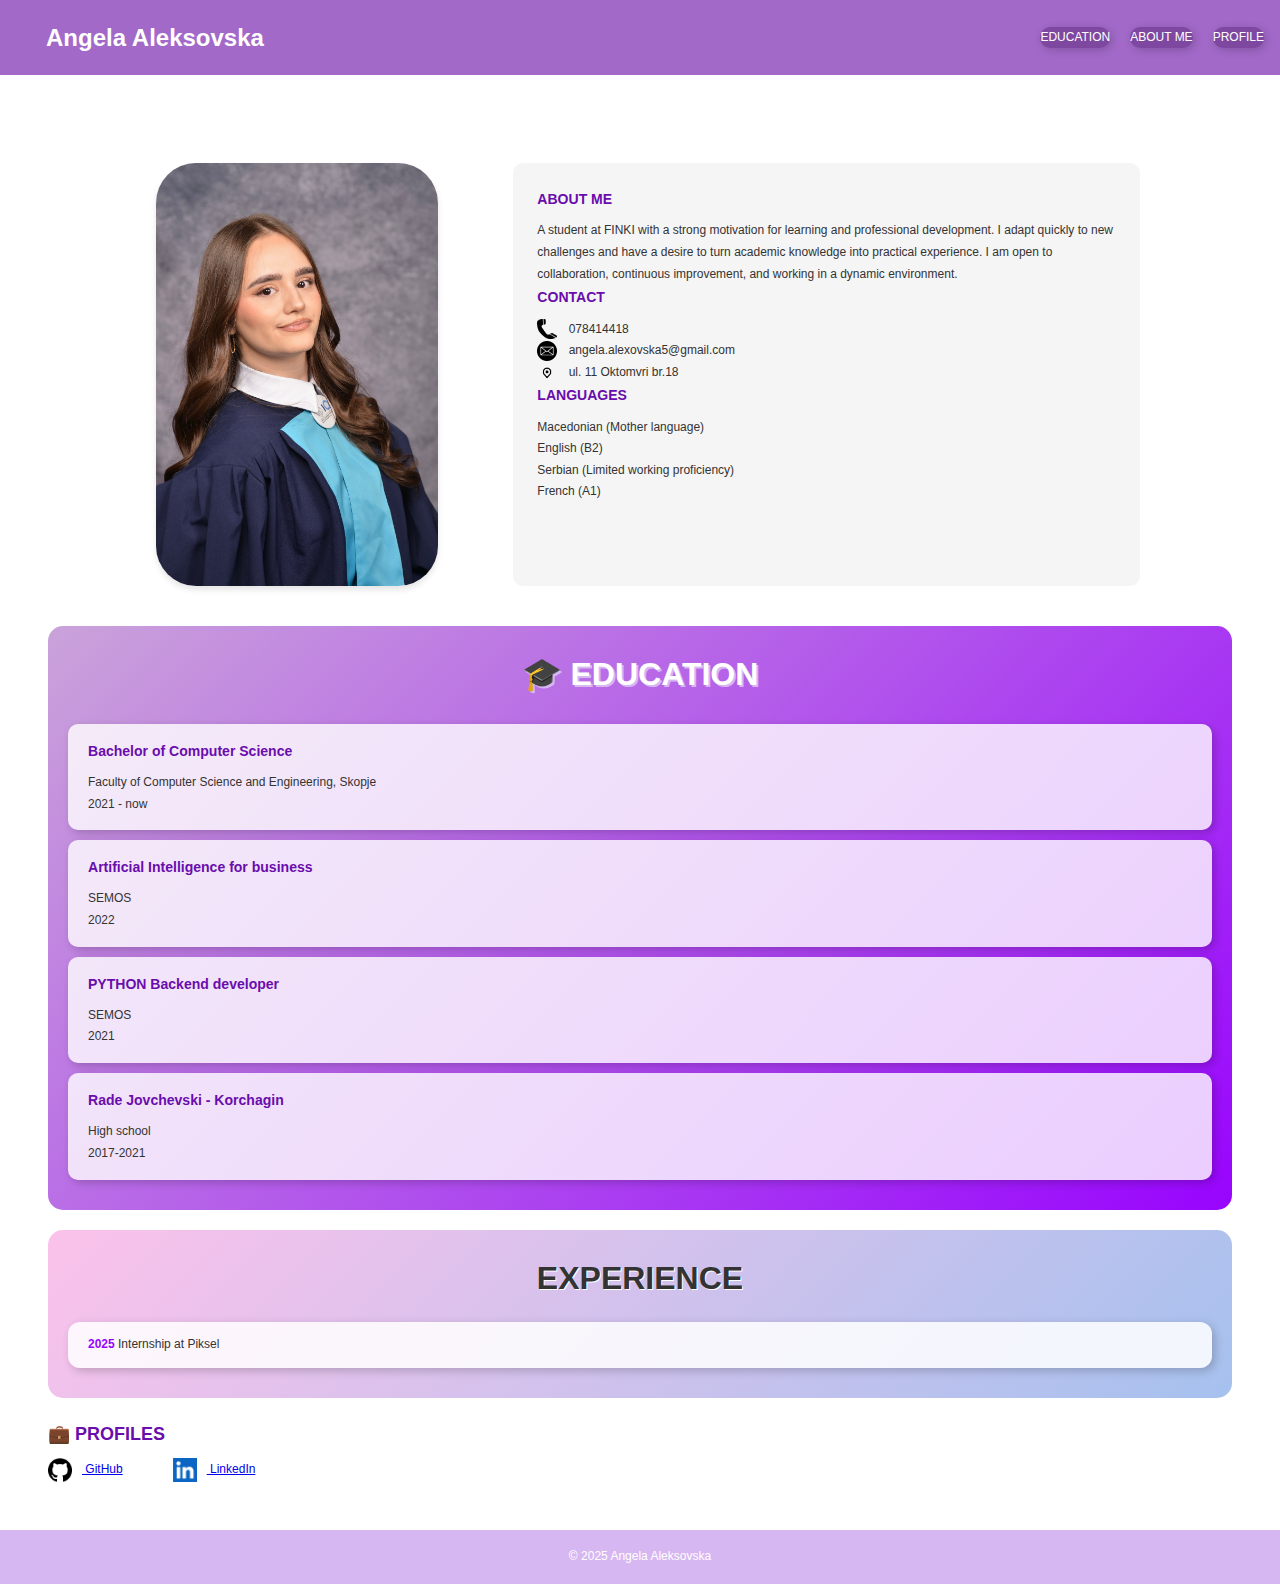
<file: frontend-training/phase-1-html-css/index.html>
<!DOCTYPE html>
<html lang="en">
<head>
    <meta charset="UTF-8">
    <meta name="viewport" content="width=device-width, initial-scale=1.0">
    <title>My Profile</title>
    <link rel="stylesheet" href="style.css">
</head>
<body>

<header>
    <h1>Angela Aleksovska</h1>
    <nav>
        <ul>
            <li><a href="#experience">EDUCATION</a></li>
            <li><a href="#about-me">ABOUT ME</a></li>
            <li><a href="#contact">PROFILE</a></li>
        </ul>
    </nav>
</header>

<main>

    <!-- Profile Section: Image + Description -->
    <div class="profile-section">
        <section id="image">
            <img src="viber_image_2025-06-02_14-38-59-459.jpg" alt="picture">
        </section>

        <div class="desc">
            <section id="about-me">
                <h3>ABOUT ME</h3>
                <p>A student at FINKI with a strong motivation for learning and professional development. I adapt quickly to new challenges and have a desire to turn academic knowledge into practical experience. I am open to collaboration, continuous improvement, and working in a dynamic environment.</p>

                <h3>CONTACT</h3>
                <ul>
                    <li><p><img src="office-phone-icon--25.png" alt="phone" class="icons"> 078414418</p></li>
                    <li><p><img src="email-icon--clipart-best-22.png" alt="mail" class="icons"> angela.alexovska5@gmail.com</p></li>
                    <li><p><img src="address-icon-png-8.jpg" alt="address" class="icons"> ul. 11 Oktomvri br.18</p></li>
                </ul>

                <h3>LANGUAGES</h3>
                <ul>
                    <li>Macedonian (Mother language)</li>
                    <li>English (B2)</li>
                    <li>Serbian (Limited working proficiency)</li>
                    <li>French (A1)</li>
                </ul>
            </section>
        </div>
    </div>

    <!-- Education Section -->
    <section id="education">
        <h2>🎓 EDUCATION</h2>
        <div class="edu-card">
            <h3>Bachelor of Computer Science</h3>
            <p>Faculty of Computer Science and Engineering, Skopje</p>
            <p>2021 - now</p>
        </div>
        <div class="edu-card">
            <h3>Artificial Intelligence for business
            </h3>
            <p>SEMOS</p>
            <p>2022</p>
        </div>
        <div class="edu-card">
            <h3>PYTHON Backend developer</h3>
            <p>SEMOS</p>
            <p>2021</p>
        </div>
        <div class="edu-card">
            <h3>Rade Jovchevski - Korchagin</h3>
            <p>High school</p>
            <p>2017-2021</p>
        </div>
    </section>

    <!-- Experience Section -->
    <section id="experience">
        <h2>EXPERIENCE</h2>
        <ul>
            <li><strong>2025</strong> Internship at Piksel</li>
        </ul>
    </section>

    <!-- Profiles Section -->
    <aside>
        <h2>💼 PROFILES</h2>
        <ul>
            <li>
                <a href="https://github.com/angelaalexo" target="_blank">
                    <img src="1527503386626_319578f21381f9641cd8_512.png" alt="GitHub" class="profile-icon"> GitHub
                </a>
            </li>
            <li>
                <a href="https://www.linkedin.com/feed/" target="_blank">
                    <img src="6WtDIesg_400x400.png" alt="LinkedIn" class="profile-icon"> LinkedIn
                </a>
            </li>
        </ul>
    </aside>

</main>

<footer>
    <p>&copy; 2025 Angela Aleksovska</p>
</footer>

</body>
</html>
</file>
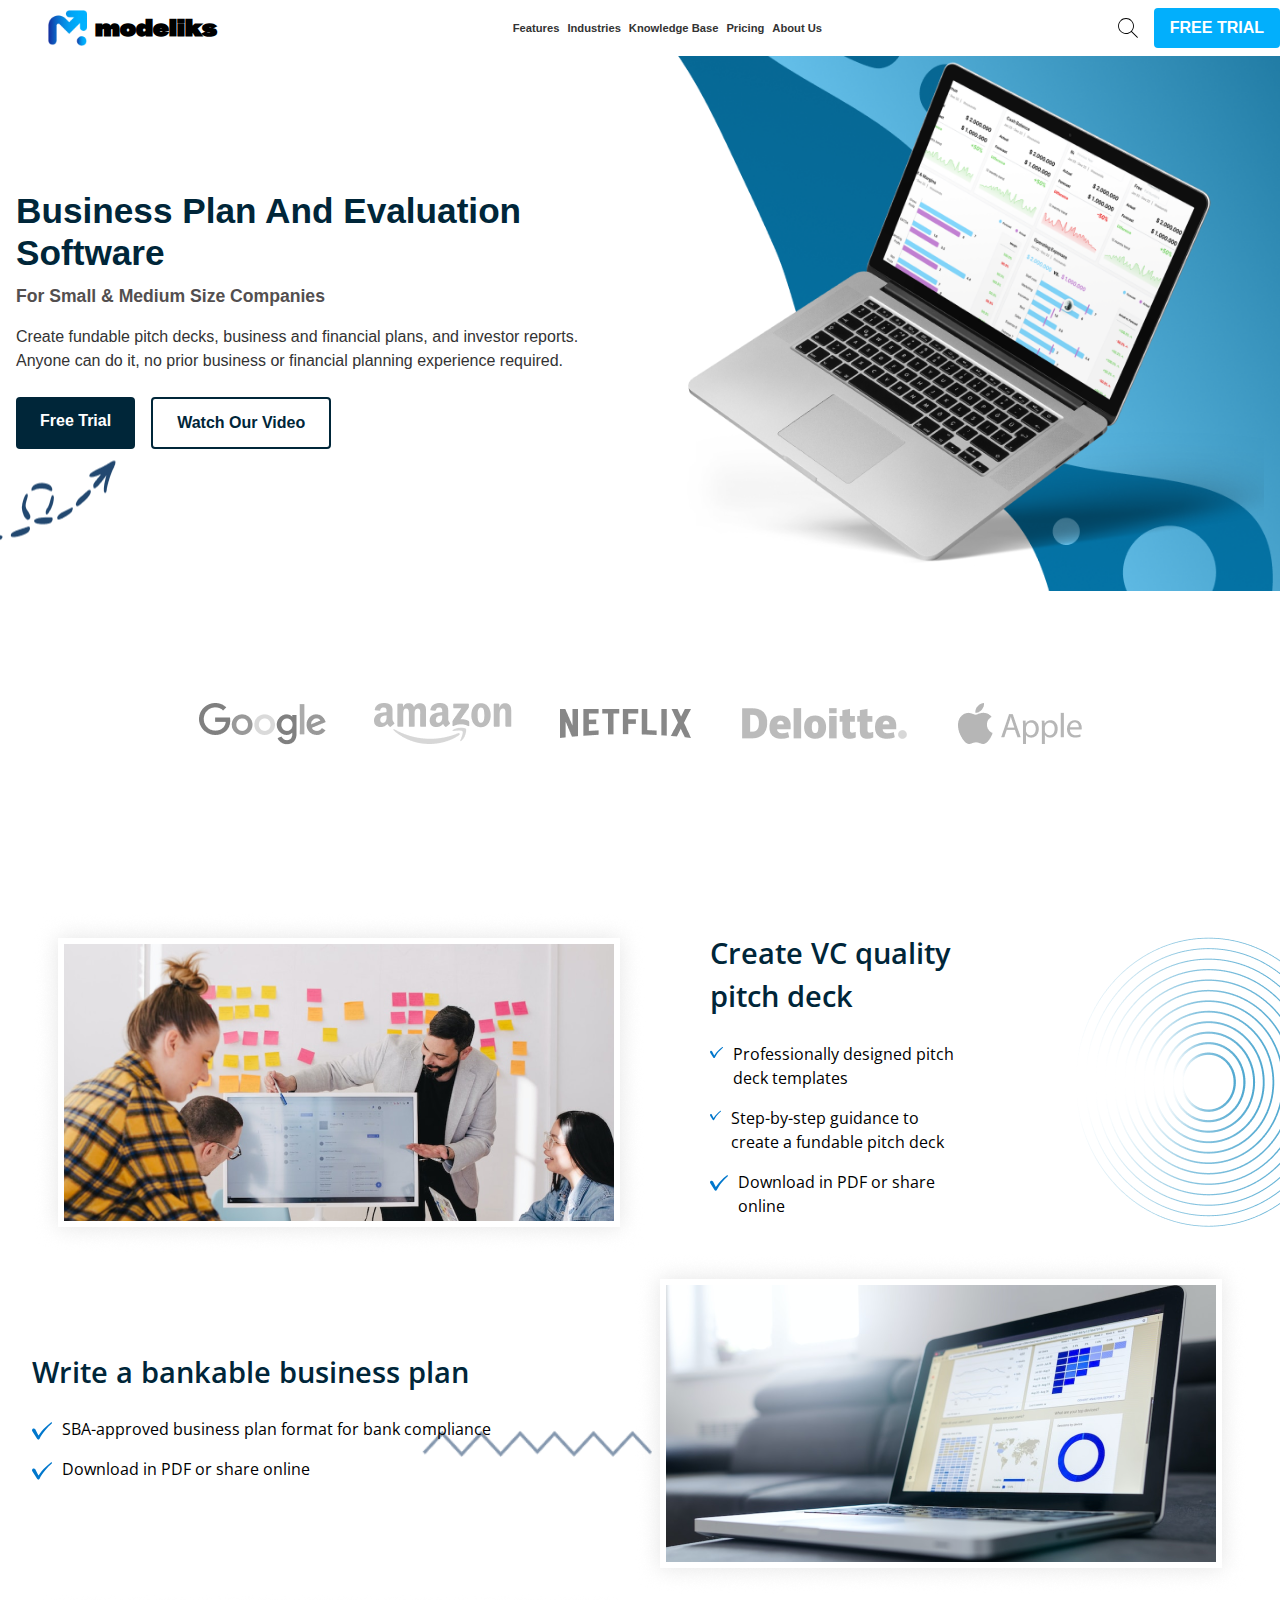
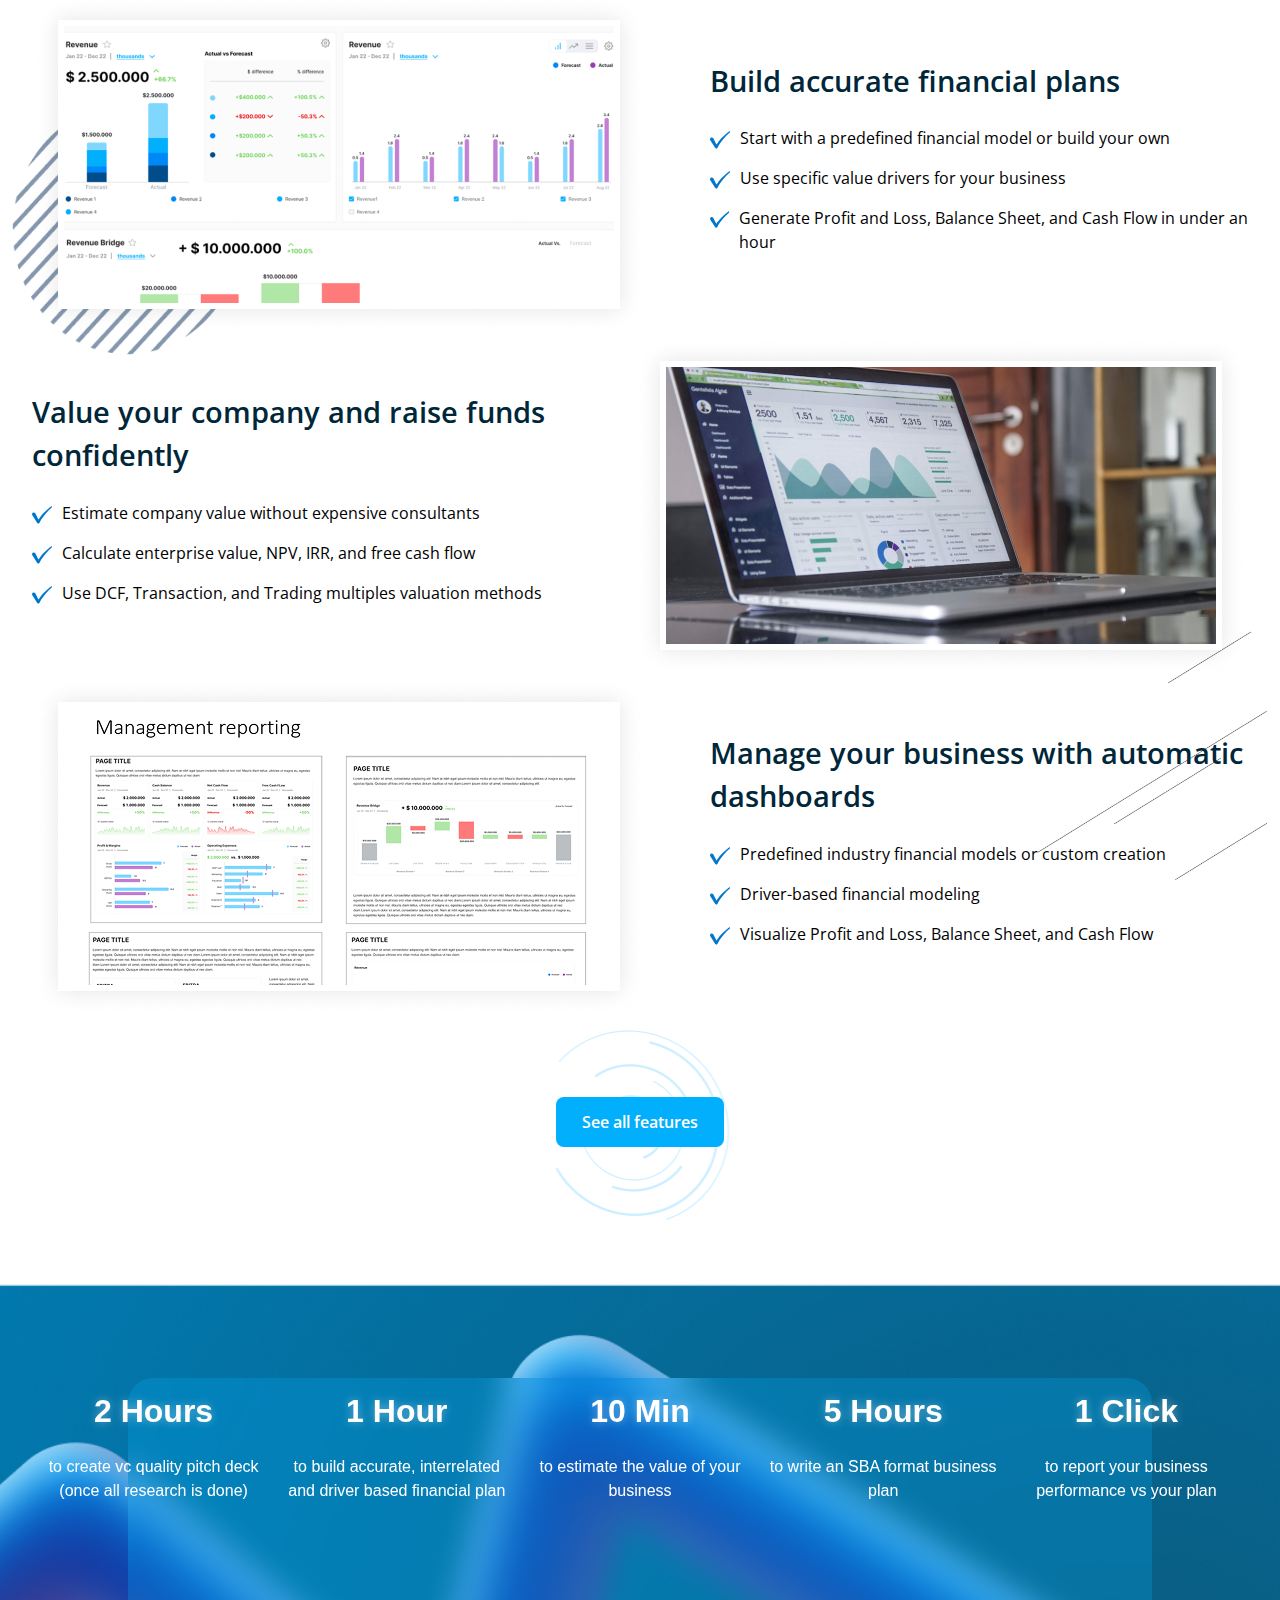
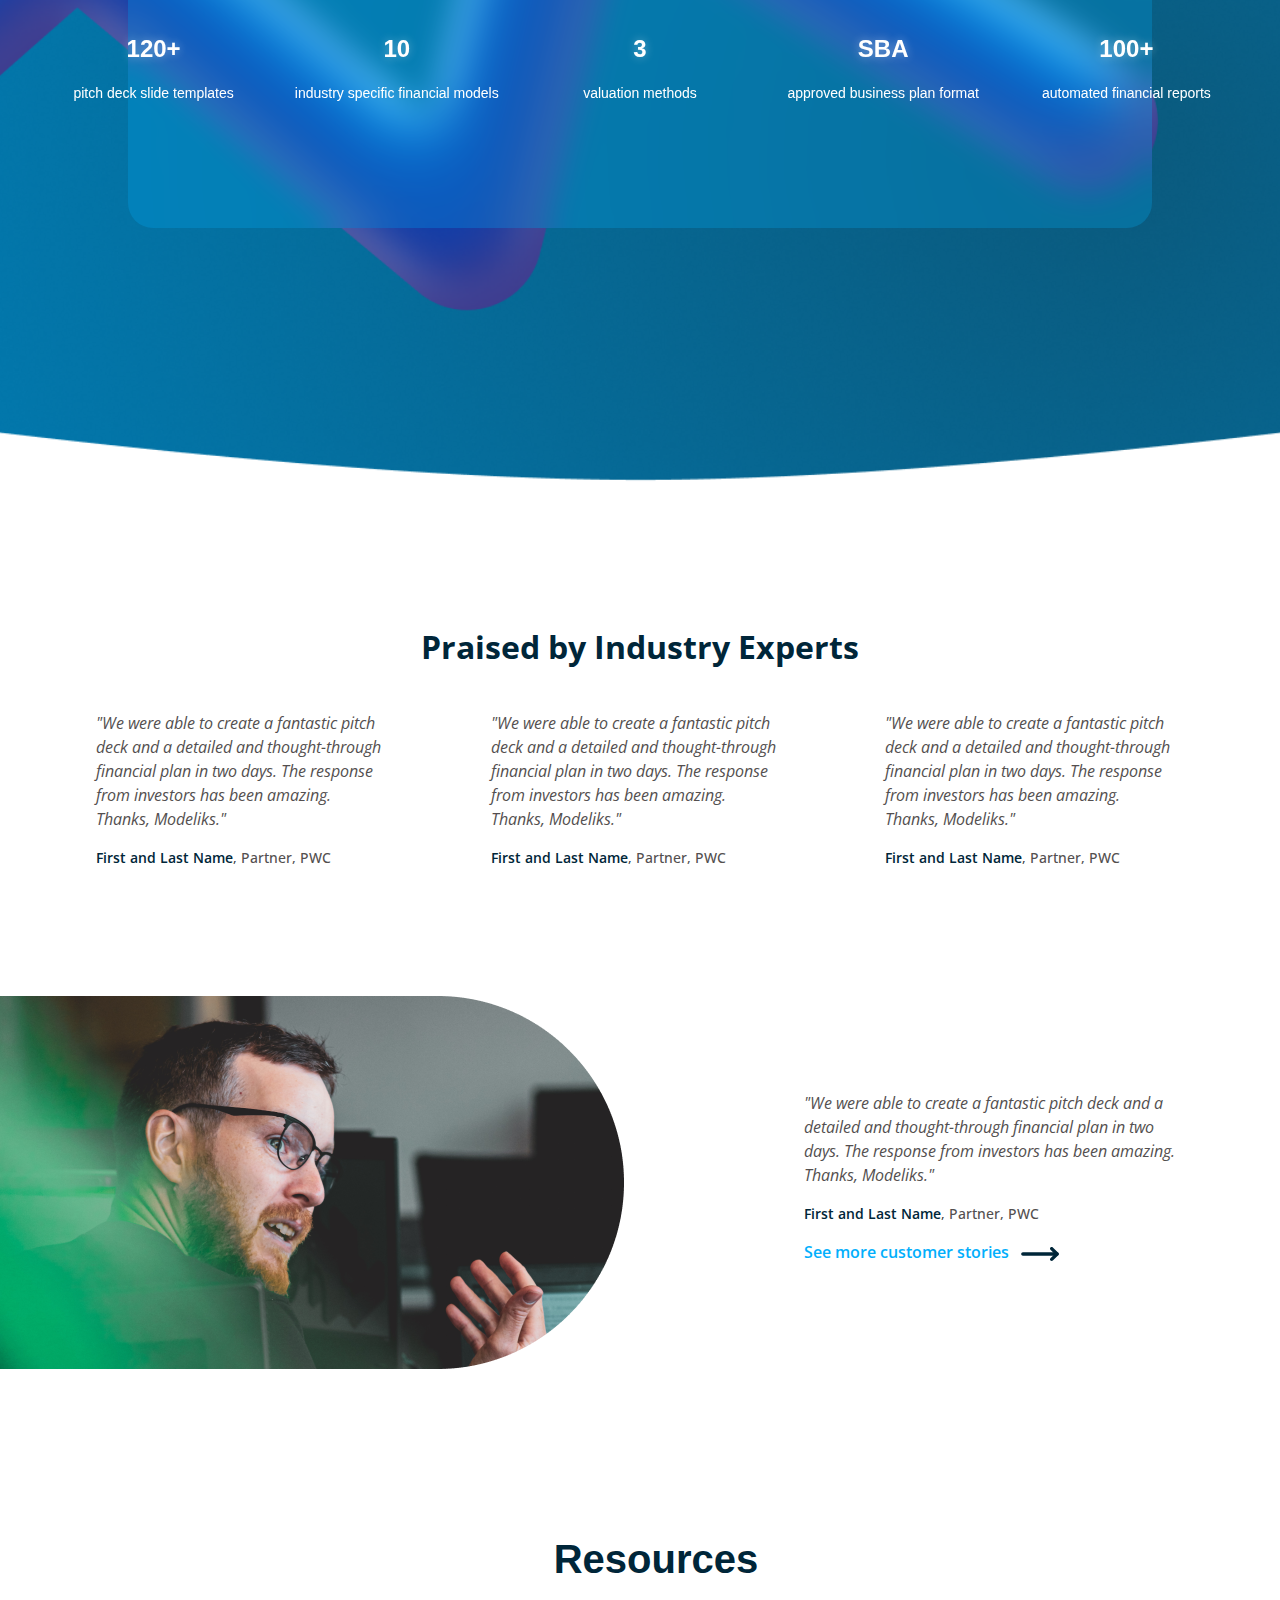
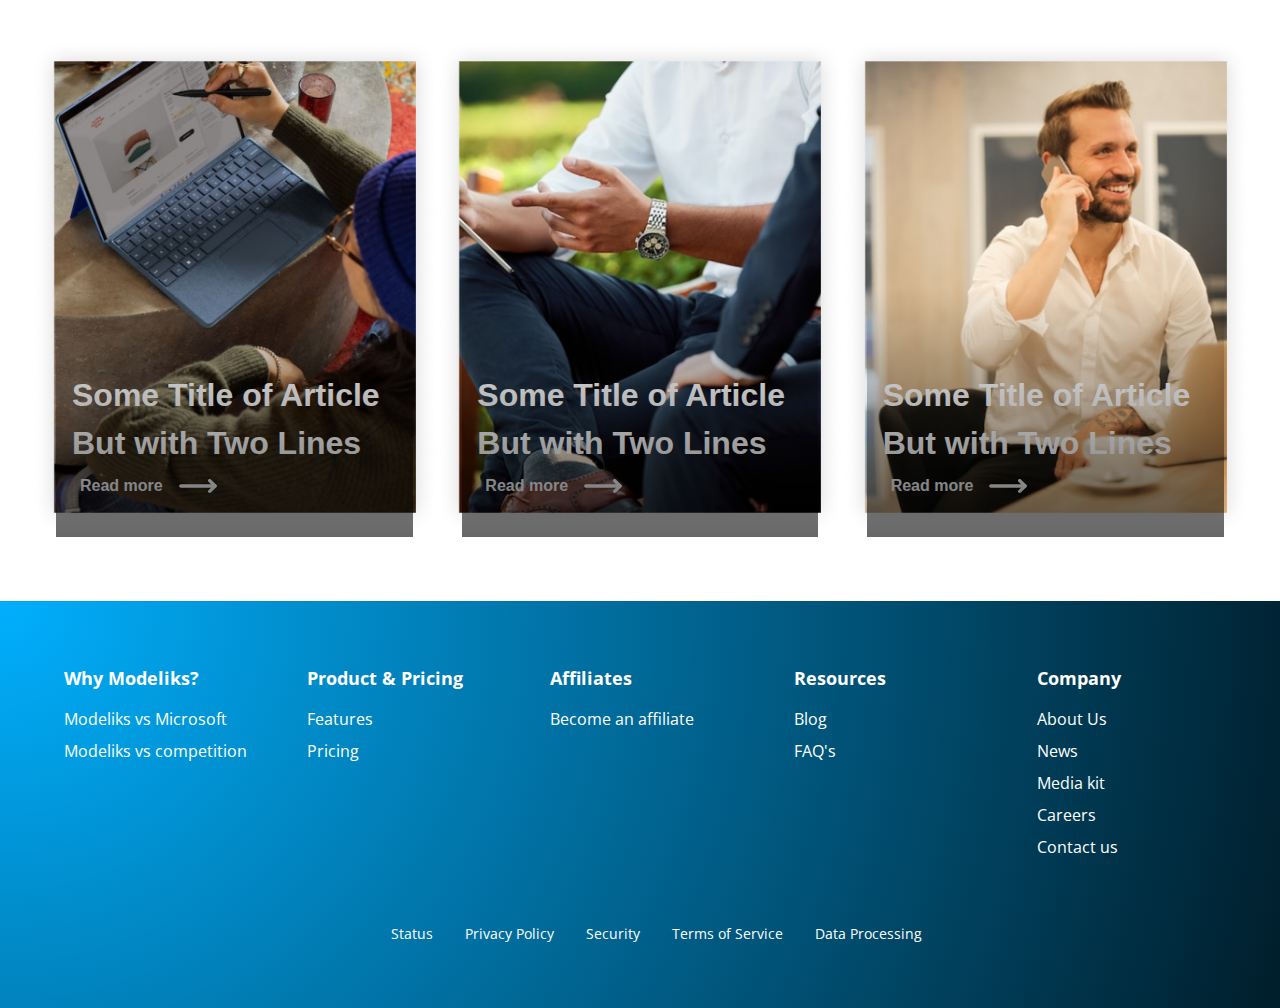
<file: frontend-training/phase-2-css-advanced/index.html>
<!DOCTYPE html>
<html lang="en" xmlns="http://www.w3.org/1999/html">
<head>
    <meta charset="UTF-8">
    <meta name="viewport" content="width=device-width, initial-scale=1.0">
    <title>modeliks</title>

    <meta name="viewport" content="width=device-width, initial-scale=1">

    <link rel="stylesheet" href="styles/style.css">
    <link rel="stylesheet" href="styles/root.css">

    <link rel="preconnect" href="https://fonts.googleapis.com">
    <link rel="preconnect" href="https://fonts.gstatic.com" crossorigin>
    <link href="https://fonts.googleapis.com/css2?family=BBH+Sans+Hegarty&display=swap" rel="stylesheet">

    <link rel="preconnect" href="https://fonts.googleapis.com">
    <link rel="preconnect" href="https://fonts.gstatic.com" crossorigin>
    <link href="https://fonts.googleapis.com/css2?family=BBH+Sans+Hegarty&family=Open+Sans:ital,wght@0,300..800;1,300..800&display=swap" rel="stylesheet">
</head>
<body>

<header class="site-header" role="banner">
    <div class="container site-header">
        <a href="#" class="logo">
            <img src="assets/icons/logoo.png" alt="logo" id="logo">
            <span class="logo_text">modeliks</span>
        </a>

        <button class="menu-toggle" aria-label="Toggle menu">
            <span class="bar"></span>
            <span class="bar"></span>
            <span class="bar"></span>
        </button>

        <nav>
            <ul class="nav_list" role="navigation">
                <li class="nav_item nav_item_dropdown">
                    <a href="#features" class="nav_feature">Features</a>
                    <ul class="dropdown">
                        <li><a href="#feature1">Feature 1</a></li>
                        <li><a href="#feature2">Feature 2</a></li>
                        <li><a href="#feature3">Feature 3</a></li>
                    </ul>
                </li>
                <li class="nav_item"><a href="#industries">Industries</a></li>
                <li class="nav_item"><a href="#knowledge">Knowledge Base</a></li>
                <li class="nav_item"><a href="#pricing">Pricing</a></li>
                <li class="nav_item"><a href="#about">About Us</a></li>
            </ul>
        </nav>

        <div class="site_header_actions">
            <a class="btn-ghost" href="#login">
                <svg id="magni" xmlns="http://www.w3.org/2000/svg" viewBox="0 0 256 256">
                    <g transform="translate(1.4 1.4) scale(2.81)">
                        <path d="M89.414 86.586L62.862 60.034c5.931-6.612 9.178-15.063 9.178-24.014 0-9.622-3.747-18.667-10.551-25.47C54.687 3.747 45.641 0 36.02 0c-9.622 0-18.667 3.747-25.47 10.55C3.747 17.353 0 26.398 0 36.02c0 9.621 3.747 18.667 10.55 25.469 6.803 6.804 15.848 10.551 25.47 10.551 8.951 0 17.402-3.247 24.014-9.178l26.552 26.552C86.977 89.805 87.488 90 88 90s1.023-.195 1.414-.586c.781-.781.781-2.047 0-2.828zM13.378 58.661C7.331 52.613 4 44.573 4 36.02c0-8.553 3.331-16.594 9.378-22.642S27.467 4 36.02 4c8.553 0 16.593 3.331 22.641 9.378S68.04 27.467 68.04 36.02c0 8.553-3.331 16.593-9.379 22.641S44.573 68.04 36.02 68.04c-8.553 0-16.594-3.331-22.642-9.379z" fill="currentColor"/>
                    </g>
                </svg>
            </a>
            <a class="btn-primary" href="#trial" style="text-transform: uppercase;">Free Trial</a>
        </div>
    </div>
</header>

<main>

    <section class="hero">
        <div class="hero-text">
            <h1>Business Plan And Evaluation Software</h1>
            <h3>For Small & Medium Size Companies</h3>
            <p>Create fundable pitch decks, business and financial plans, and investor reports. Anyone can do it, no prior business or financial planning experience required.</p>
            <div class="hero-buttons">
                <a href="#" class="btn_free_trial">Free Trial</a>
                <a href="#" class="btn_video">Watch Our Video</a>
            </div>
        </div>

        <img src="assets/img/dashed%20arrow.png" alt="dashed-arrow" loading="lazy" class="hero-arrow">

        <div class="hero-image">
            <img src="assets/img/laptop.png" class="laptop-img" alt="Laptop" loading="lazy">
        </div>
    </section>


    <section class="brands">
        <ul class="brand-list">
            <li><img src="assets/img/Google.png" alt="Google" loading="lazy"></li>
            <li><img src="assets/img/Amazon.png" alt="Amazon" loading="lazy"></li>
            <li><img src="assets/img/Netflix.png" alt="Netflix" loading="lazy"></li>
            <li><img src="assets/img/Deloitte.png" alt="Deloitte" loading="lazy"></li>
            <li><img src="assets/img/Apple.png" alt="Apple" loading="lazy"></li>
        </ul>
    </section>


    <section class="features">
        <div class="features-main">
            <div class="features-section">
            <div class="feature feature-right">
                <img src="assets/img/pic1.png" alt="feature 1" class="feature-main-img" loading="lazy">
                <div class="feature-text">
                    <h2>Create VC quality pitch deck</h2>
                    <ul class="features-ul">
                        <li class="feature-li">Professionally designed pitch deck templates</li>
                        <li class="feature-li">Step-by-step guidance to create a fundable pitch deck</li>
                        <li class="feature-li">Download in PDF or share online</li>
                    </ul>
                </div>
                <img src="assets/img/spiral.png" alt="spiral" class="feature-spiral" loading="lazy">
            </div>

            <div class="feature feature-left">
                <img src="assets/img/pic2.png" alt="feature 2" class="feature-main-img" loading="lazy">
                <div class="feature-text">
                    <h2>Write a bankable business plan</h2>
                    <ul class="features-ul">
                        <li class="feature-li">SBA-approved business plan format for bank compliance</li>
                        <li class="feature-li">Download in PDF or share online</li>
                    </ul>
                </div>
            </div>

            <img src="assets/img/Vector.png" alt="vector" loading="lazy" class="feature-vector">


            <div class="feature feature-right">
                <img src="assets/img/pic3.png" alt="feature 3" class="feature-main-img" loading="lazy">

                <div class="feature-text">
                    <h2>Build accurate financial plans</h2>
                    <ul class="features-ul">
                        <li class="feature-li">Start with a predefined financial model or build your own</li>
                        <li class="feature-li">Use specific value drivers for your business</li>
                        <li class="feature-li">Generate Profit and Loss, Balance Sheet, and Cash Flow in under an hour</li>
                    </ul>
                </div>
            </div>


                <div class="feature feature-left">
                    <img src="assets/img/pic4.png" alt="feature 4" class="feature-main-img" loading="lazy">
                    <div class="feature-text">
                        <h2>Value your company and raise funds confidently</h2>
                        <ul class="features-ul">
                            <li class="feature-li">Estimate company value without expensive consultants</li>
                            <li class="feature-li">Calculate enterprise value, NPV, IRR, and free cash flow</li>
                            <li class="feature-li">Use DCF, Transaction, and Trading multiples valuation methods</li>
                        </ul>
                    </div>
                </div>

                <img src="assets/img/lines.png" alt="lines" loading="lazy" class="feature-lines">

                <div class="feature feature-right">
                    <img src="assets/img/pic5.png" alt="feature 5" class="feature-main-img" loading="lazy">
                    <div class="feature-text">
                        <h2>Manage your business with automatic dashboards</h2>
                        <ul class="features-ul">
                            <li class="feature-li">Predefined industry financial models or custom creation</li>
                            <li class="feature-li">Driver-based financial modeling</li>
                            <li class="feature-li">Visualize Profit and Loss, Balance Sheet, and Cash Flow</li>
                        </ul>
                    </div>
                </div>

                <img src="assets/img/lines2.png" alt="lines2" loading="lazy" class="feature-lines-two">
            </div>

        </div>

            <div class="btn-features">
                <img src="assets/img/spiral2.png" alt="spiral 2" loading="lazy">
                <a href="#features" class="btn-see-all-features">See all features</a>
            </div>

        </div>
    </section>


    <section class="metrics-container">
        <div class="metrics">
            <div class="metrics-row metrics-main">
                <div class="metric">
                    <h2>2 Hours</h2>
                    <p>to create vc quality pitch deck (once all research is done)</p>
                </div>
                <div class="metric">
                    <h2>1 Hour</h2>
                    <p>to build accurate, interrelated and driver based financial plan</p>
                </div>
                <div class="metric">
                    <h2>10 Min</h2>
                    <p>to estimate the value of your business</p>
                </div>
                <div class="metric">
                    <h2>5 Hours</h2>
                    <p>to write an SBA format business plan</p>
                </div>
                <div class="metric">
                    <h2>1 Click</h2>
                    <p>to report your business performance vs your plan</p>
                </div>
            </div>

            <div class="metrics-row metrics-sub">
                <div class="metric-small">
                    <h2>120+</h2>
                    <p>pitch deck slide templates</p>
                </div>
                <div class="metric-small">
                    <h2>10</h2>
                    <p>industry specific financial models</p>
                </div>
                <div class="metric-small">
                    <h2>3</h2>
                    <p>valuation methods</p>
                </div>
                <div class="metric-small">
                    <h2>SBA</h2>
                    <p>approved business plan format</p>
                </div>
                <div class="metric-small">
                    <h2>100+</h2>
                    <p>automated financial reports</p>
                </div>
            </div>
        </div>
    </section>


    <section class="testimonials">
        <div class="testimonials-main">
            <h2>Praised by Industry Experts</h2>
            <div class="testimonials-grid">
                <figure class="testimonial">
                    <blockquote>
                        "We were able to create a fantastic pitch deck
                        and a detailed and thought-through financial plan in
                        two days. The response from investors has been amazing.
                        <br>Thanks, Modeliks."
                    </blockquote>
                    <figcaption>
                        <span class="testimonial-name">First and Last Name</span>,
                        <span class="testimonial-title">Partner, PWC</span>
                    </figcaption>
                </figure>
                <figure class="testimonial">
                    <blockquote>
                        "We were able to create a fantastic pitch deck
                        and a detailed and thought-through financial plan in
                        two days. The response from investors has been amazing.
                        <br>Thanks, Modeliks."
                    </blockquote>
                    <figcaption>
                        <span class="testimonial-name">First and Last Name</span>,
                        <span class="testimonial-title">Partner, PWC</span>
                    </figcaption>
                </figure>
                <figure class="testimonial">
                    <blockquote>
                        "We were able to create a fantastic pitch deck
                        and a detailed and thought-through financial plan in
                        two days. The response from investors has been amazing.
                        <br>Thanks, Modeliks."
                    </blockquote>
                    <figcaption>
                        <span class="testimonial-name">First and Last Name</span>,
                        <span class="testimonial-title">Partner, PWC</span>
                    </figcaption>
                </figure>
            </div>
        </div>

        <section class="testimonials-one">
            <div class="testimonial-container">
                <img src="assets/img/testimonial.png" class="testimonial-img" alt="testimonial" loading="lazy">

                <figure class="testimonial">
                    <blockquote>
                        "We were able to create a fantastic pitch deck
                        and a detailed and thought-through financial plan in
                        two days. The response from investors has been amazing.
                        <br>Thanks, Modeliks."
                    </blockquote>
                    <figcaption>
                        <span class="testimonial-name">First and Last Name</span>,
                        <span class="testimonial-title">Partner, PWC</span>
                    </figcaption>
                    <span>
                        <a href="#" class="more-stories">See more customer stories</a>
                    <svg class="arrow-icon-testimonial" xmlns="http://www.w3.org/2000/svg" viewBox="0 0 256 256">
                        <g transform="translate(1.4 1.4) scale(2.81)">
                            <path d="M86 49H4c-2.209 0-4-1.791-4-4s1.791-4 4-4h82c2.209 0 4 1.791 4 4S88.209 49 86 49z" fill="currentColor"/>
                            <path d="M73.007 61.993c-1.023 0-2.048-.391-2.828-1.172-1.563-1.562-1.563-4.095 0-5.656L80.343 45 70.179 34.836c-1.563-1.562-1.563-4.095 0-5.657 1.561-1.562 4.094-1.562 5.656 0l12.993 12.993C89.578 42.922 90 43.939 90 45c0 1.061-.422 2.078-1.172 2.828L75.835 60.821c-.78.782-1.805 1.172-2.828 1.172z" fill="currentColor"/>
                        </g>
                    </svg>
                    </span>
                </figure>
            </div>
        </section>
    </section>


    <section class="resources">
        <div class="resources-main">
            <h2>Resources</h2>

            <div class="resources-grid">
                <figure class="resource" style="background-image: url('assets/img/res1.png');">
                    <h1>Some Title of Article But with Two Lines</h1>
                    <span>
                    <a href="#" class="read-more">Read more</a>
                    <svg class="arrow-icon" xmlns="http://www.w3.org/2000/svg" viewBox="0 0 256 256">
                        <g transform="translate(1.4 1.4) scale(2.81)">
                            <path d="M86 49H4c-2.209 0-4-1.791-4-4s1.791-4 4-4h82c2.209 0 4 1.791 4 4S88.209 49 86 49z" fill="currentColor"/>
                            <path d="M73.007 61.993c-1.023 0-2.048-.391-2.828-1.172-1.563-1.562-1.563-4.095 0-5.656L80.343 45 70.179 34.836c-1.563-1.562-1.563-4.095 0-5.657 1.561-1.562 4.094-1.562 5.656 0l12.993 12.993C89.578 42.922 90 43.939 90 45c0 1.061-.422 2.078-1.172 2.828L75.835 60.821c-.78.782-1.805 1.172-2.828 1.172z" fill="currentColor"/>
                        </g>
                    </svg>
                </span>
                </figure>

                <figure class="resource" style="background-image: url('assets/img/res2.png');">
                    <h1>Some Title of Article But with Two Lines</h1>
                    <span>
                    <a href="#" class="read-more">Read more</a>
                    <svg class="arrow-icon" xmlns="http://www.w3.org/2000/svg" viewBox="0 0 256 256">
                        <g transform="translate(1.4 1.4) scale(2.81)">
                            <path d="M86 49H4c-2.209 0-4-1.791-4-4s1.791-4 4-4h82c2.209 0 4 1.791 4 4S88.209 49 86 49z" fill="currentColor"/>
                            <path d="M73.007 61.993c-1.023 0-2.048-.391-2.828-1.172-1.563-1.562-1.563-4.095 0-5.656L80.343 45 70.179 34.836c-1.563-1.562-1.563-4.095 0-5.657 1.561-1.562 4.094-1.562 5.656 0l12.993 12.993C89.578 42.922 90 43.939 90 45c0 1.061-.422 2.078-1.172 2.828L75.835 60.821c-.78.782-1.805 1.172-2.828 1.172z" fill="currentColor"/>
                        </g>
                    </svg>
                </span>
                </figure>

                <figure class="resource" style="background-image: url('assets/img/res3.png');">
                    <h1>Some Title of Article But with Two Lines</h1>
                    <span>
                    <a href="#" class="read-more">Read more</a>
                    <svg class="arrow-icon" xmlns="http://www.w3.org/2000/svg" viewBox="0 0 256 256">
                        <g transform="translate(1.4 1.4) scale(2.81)">
                            <path d="M86 49H4c-2.209 0-4-1.791-4-4s1.791-4 4-4h82c2.209 0 4 1.791 4 4S88.209 49 86 49z" fill="currentColor"/>
                            <path d="M73.007 61.993c-1.023 0-2.048-.391-2.828-1.172-1.563-1.562-1.563-4.095 0-5.656L80.343 45 70.179 34.836c-1.563-1.562-1.563-4.095 0-5.657 1.561-1.562 4.094-1.562 5.656 0l12.993 12.993C89.578 42.922 90 43.939 90 45c0 1.061-.422 2.078-1.172 2.828L75.835 60.821c-.78.782-1.805 1.172-2.828 1.172z" fill="currentColor"/>
                        </g>
                    </svg>
                </span>
                </figure>
            </div>
            <img src="assets/img/lines3.png" alt="lines3" class="resource-lines" loading="lazy">
        </div>
    </section>
</main>

<footer class="site-footer">
    <div class="footer-overlay"></div>
    <div class="footer-content">
        <div class="footer-column">
            <h4>Why Modeliks?</h4>
            <ul>
                <li><a href="#">Modeliks vs Microsoft</a></li>
                <li><a href="#">Modeliks vs competition</a></li>
            </ul>
        </div>
        <div class="footer-column">
            <h4>Product & Pricing</h4>
            <ul>
                <li><a href="#">Features</a></li>
                <li><a href="#">Pricing</a></li></ul>
        </div>
        <div class="footer-column">
            <h4>Affiliates</h4>
            <ul>
                <li><a href="#">Become an affiliate</a></li>
            </ul>
        </div>
        <div class="footer-column">
            <h4>Resources</h4>
            <ul>
                <li><a href="#">Blog</a></li>
                <li><a href="#">FAQ's</a></li>
            </ul>
        </div>
        <div class="footer-column">
            <h4>Company</h4>
            <ul>
                <li><a href="#">About Us</a></li>
                <li><a href="#">News</a></li>
                <li><a href="#">Media kit</a></li>
                <li><a href="#">Careers</a></li>
                <li><a href="#">Contact us</a></li>
            </ul>
        </div>
    </div>

    <div class="footer-img">
        <img src="assets/img/line.png" class="line-footer" alt="line_footer" loading="lazy">
    </div>

    <div class="footer-bottom">
        <ul class="footer-bottom-list">
            <li><a href="#">Status</a></li>
            <li><a href="#">Privacy Policy</a></li>
            <li><a href="#">Security</a></li>
            <li><a href="#">Terms of Service</a></li>
            <li><a href="#">Data Processing</a></li>
        </ul>
    </div>
</footer>
</body>
</html>
</file>
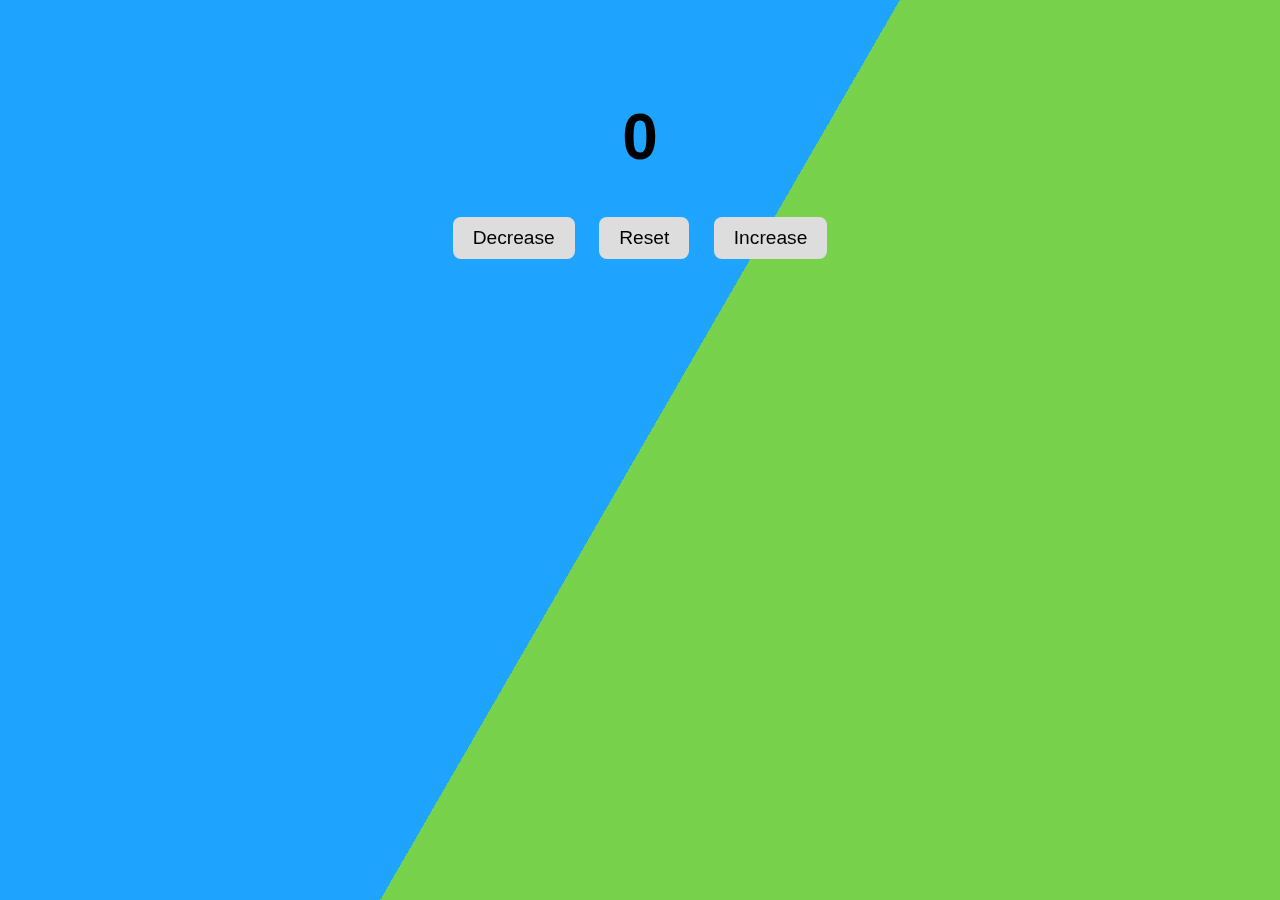
<file: frontend-training/phase-3-js/counter/index.html>
<!DOCTYPE html>
<html lang="mk">
<head>
    <meta charset="UTF-8">
    <meta name="viewport" content="width=device-width">
    <title>Counter</title>
    <link rel="stylesheet" href="css/styles.css">
</head>
<body>

<div class="bg"></div>
<div class="bg bg2"></div>
<div class="bg bg3"></div>

<h1 id="counter">0</h1>

<div class="buttons">
    <button id="decrease">Decrease</button>
    <button id="reset">Reset</button>
    <button id="increase">Increase</button>
</div>

<script src="js/script.js"></script>
</body>
</html>
</file>
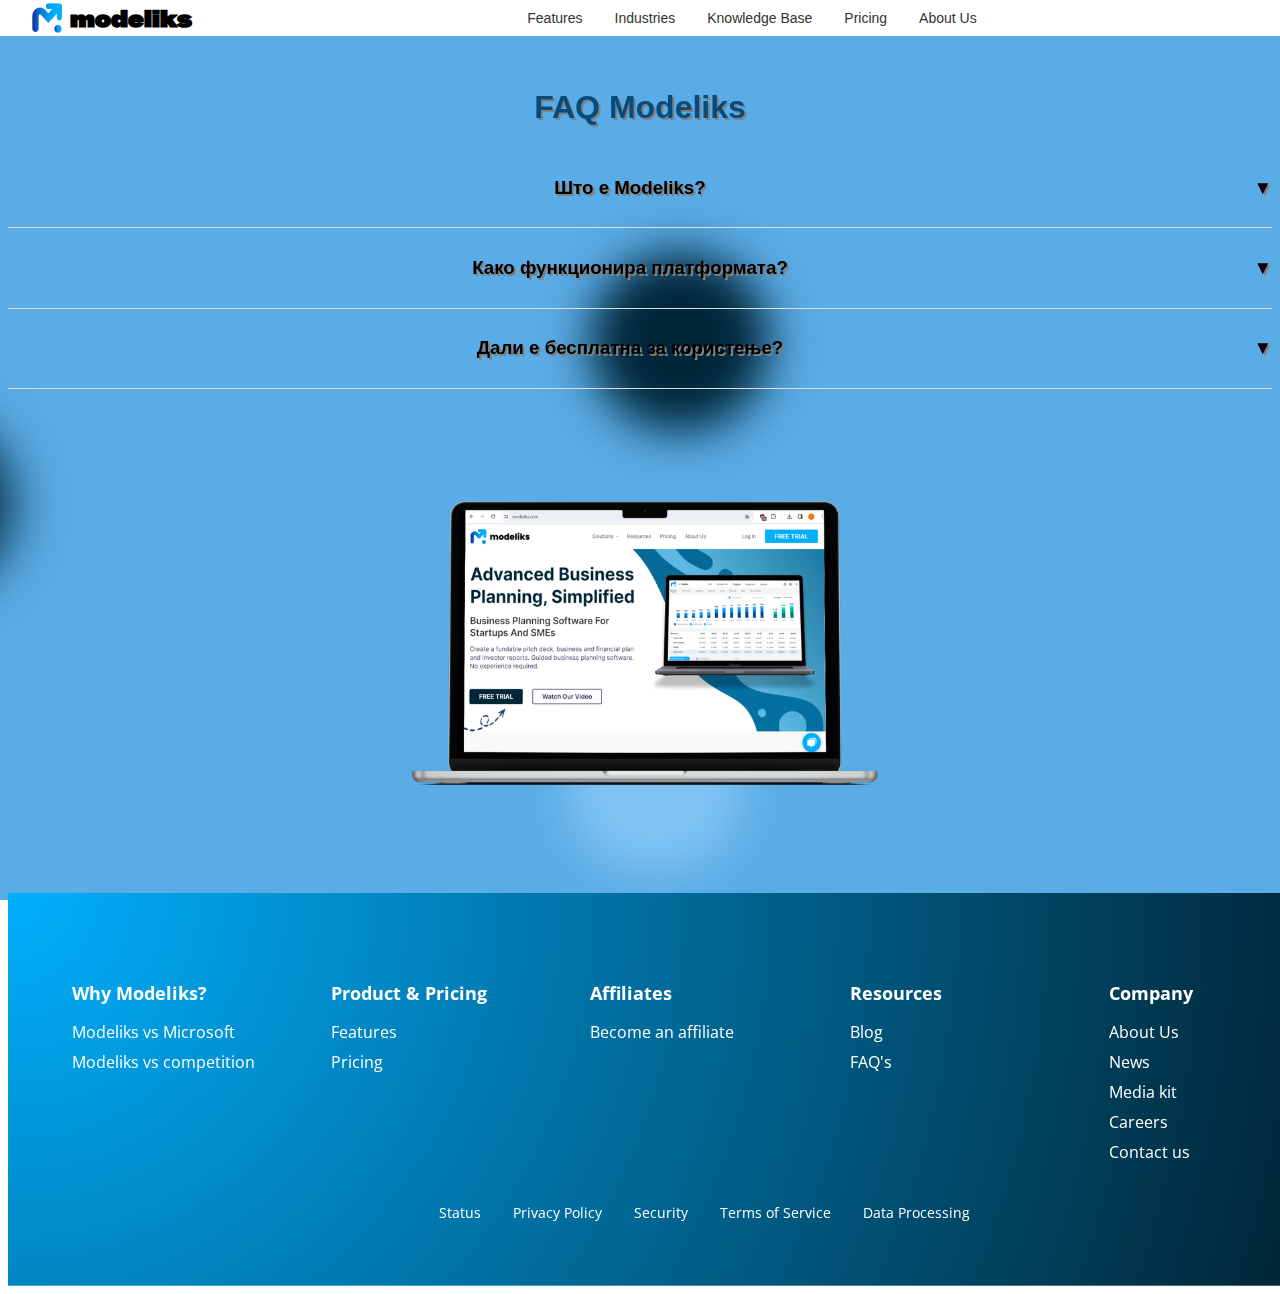
<file: frontend-training/phase-3-js/faq accordion/index.html>
<!DOCTYPE html>
<html lang="en">
<head>
    <meta charset="UTF-8">
    <title>FAQ Accordion</title>
    <link rel="stylesheet" href="css/styles.css">
    <script src="https://code.jquery.com/jquery-3.6.0.min.js"></script>

    <link rel="preconnect" href="https://fonts.googleapis.com">
    <link rel="preconnect" href="https://fonts.gstatic.com" crossorigin>
    <link href="https://fonts.googleapis.com/css2?family=BBH+Sans+Hegarty&family=Open+Sans:ital,wght@0,300..800;1,300..800&display=swap" rel="stylesheet">


</head>
<body>

<header class="site-header" role="banner">
  <div class="container">
    <a href="#" class="logo">
      <img src="img/logoo.png" alt="logo" id="logo">
      <span class="logo_text">modeliks</span>
    </a>

    <nav class="desktop-nav">
      <ul class="nav_list">
        <li><a href="#features">Features</a></li>
        <li><a href="#industries">Industries</a></li>
        <li><a href="#knowledge">Knowledge Base</a></li>
        <li><a href="#pricing">Pricing</a></li>
        <li><a href="#about">About Us</a></li>
      </ul>
    </nav>

    <div class="site_header_actions">
      <a class="btn-ghost" href="#login">
        <svg id="magni" xmlns="http://www.w3.org/2000/svg" viewBox="0 0 256 256">
          <g transform="translate(1.4 1.4) scale(2.81)">
            <path d="M89.414 86.586L62.862 60.034c5.931-6.612 9.178-15.063 9.178-24.014 0-9.622-3.747-18.667-10.551-25.47C54.687 3.747 45.641 0 36.02 0c-9.622 0-18.667 3.747-25.47 10.55C3.747 17.353 0 26.398 0 36.02c0 9.621 3.747 18.667 10.55 25.469 6.803 6.804 15.848 10.551 25.47 10.551 8.951 0 17.402-3.247 24.014-9.178l26.552 26.552C86.977 89.805 87.488 90 88 90s1.023-.195 1.414-.586c.781-.781.781-2.047 0-2.828zM13.378 58.661C7.331 52.613 4 44.573 4 36.02c0-8.553 3.331-16.594 9.378-22.642S27.467 4 36.02 4c8.553 0 16.593 3.331 22.641 9.378S68.04 27.467 68.04 36.02c0 8.553-3.331 16.593-9.379 22.641S44.573 68.04 36.02 68.04c-8.553 0-16.594-3.331-22.642-9.379z" fill="currentColor"/>
          </g>
        </svg>
      </a>
    </div>
  </div>
</header>

<div class="background">
  <span class="ball"></span>
  <span class="ball"></span>
  <span class="ball"></span>
  <span class="ball"></span>
  <span class="ball"></span>
  <span class="ball"></span>
</div>

<section class="faq">
  <h1 class="faq_title">FAQ Modeliks</h1>
  <div class="faq-item">
    <h3 class="faq-question">Што е Modeliks?</h3>
    <div class="faq-answer">Modeliks е платформа за бизнис планови...</div>
  </div>

  <div class="faq-item">
    <h3 class="faq-question">Како функционира платформата?</h3>
    <div class="faq-answer">Платформата овозможува креирање и анализа на деловни модели...</div>
  </div>

  <div class="faq-item">
    <h3 class="faq-question">Дали е бесплатна за користење?</h3>
    <div class="faq-answer">Основната верзија е бесплатна, но постојат и премиум опции...</div>
  </div>

  <img src="img/modeliks-web.png" alt="laptop" class="modeliks_img">
</section>

<footer class="site-footer">
  <div class="footer-overlay"></div>
  <div class="footer-content">
    <div class="footer-column">
      <h4>Why Modeliks?</h4>
      <ul>
        <li><a href="#">Modeliks vs Microsoft</a></li>
        <li><a href="#">Modeliks vs competition</a></li>
      </ul>
    </div>
    <div class="footer-column">
      <h4>Product & Pricing</h4>
      <ul>
        <li><a href="#">Features</a></li>
        <li><a href="#">Pricing</a></li></ul>
    </div>
    <div class="footer-column">
      <h4>Affiliates</h4>
      <ul>
        <li><a href="#">Become an affiliate</a></li>
      </ul>
    </div>
    <div class="footer-column">
      <h4>Resources</h4>
      <ul>
        <li><a href="#">Blog</a></li>
        <li><a href="#">FAQ's</a></li>
      </ul>
    </div>
    <div class="footer-column">
      <h4>Company</h4>
      <ul>
        <li><a href="#">About Us</a></li>
        <li><a href="#">News</a></li>
        <li><a href="#">Media kit</a></li>
        <li><a href="#">Careers</a></li>
        <li><a href="#">Contact us</a></li>
      </ul>
    </div>
  </div>

  <div class="footer-bottom">
    <ul class="footer-bottom-list">
      <li><a href="#">Status</a></li>
      <li><a href="#">Privacy Policy</a></li>
      <li><a href="#">Security</a></li>
      <li><a href="#">Terms of Service</a></li>
      <li><a href="#">Data Processing</a></li>
    </ul>
  </div>
</footer>

<script src="js/script.js"></script>
</body>
</html>
</file>
<file: frontend-training/phase-3-js/hide_show text/index.html>
<!DOCTYPE html>
<html lang="mk">
<head>
    <meta charset="UTF-8">
    <meta name="viewport" content="width=device-width, initial-scale=1.0">
    <title>Show/hide text</title>
    <link rel="stylesheet" href="css/styles.css">
    <script src="https://code.jquery.com/jquery-3.6.0.min.js"></script>
</head>
<body>

    <h1>You have the power make the text show!</h1>

    <button id="toggleBtn">Show text</button>
    <p id="text">Hello! How are you?</p>

<script src="js/script.js"></script>
</body>
</html>
</file>
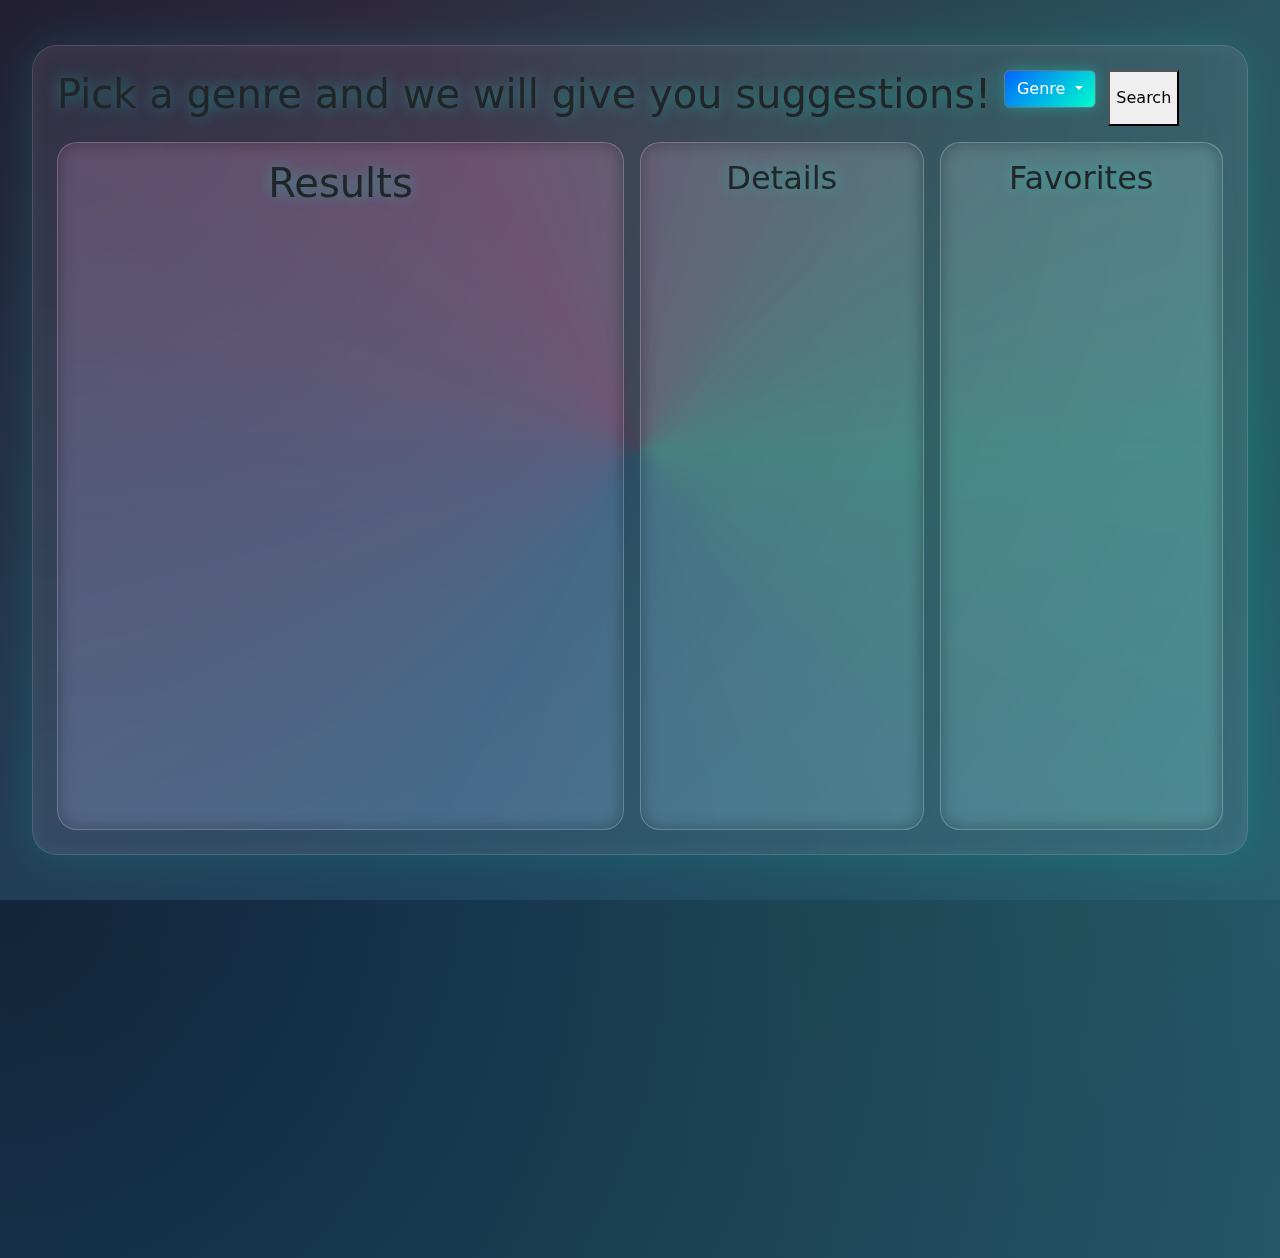
<file: frontend-training/phase-3-js/movie search & favorites/index.html>
<!DOCTYPE html>
<html lang="en">
<head>
    <meta charset="UTF-8">
    <meta name="viewport" content="width=device-width, initial-scale=1.0">
    <title>Movie Search & Favorites</title>
    <link rel="stylesheet" href="css/style.css">
    <link href="https://cdn.jsdelivr.net/npm/bootstrap@5.3.2/dist/css/bootstrap.min.css" rel="stylesheet">
</head>
<body>

    <div class="movie-container">

        <header class="movie-input">
            <h1>Pick a genre and we will give you suggestions! </h1>
            <div class="dropdown">
                <button class="btn btn-secondary dropdown-toggle" type="button" id="dropdownMenuButton" data-bs-toggle="dropdown" aria-haspopup="true" aria-expanded="false">
                    Genre
                </button>
                <div class="dropdown-menu" aria-labelledby="dropdownMenuButton">
                    <a class="dropdown-item" href="#">Action</a>
                    <a class="dropdown-item" href="#">Comedy</a>
                    <a class="dropdown-item" href="#">Romance</a>
                    <a class="dropdown-item" href="#">Horror</a>
                    <a class="dropdown-item" href="#">Thriller</a>
                    <a class="dropdown-item" href="#">Drama</a>
                    <a class="dropdown-item" href="#">Western</a>
                    <a class="dropdown-item" href="#">Science fiction</a>
                    <a class="dropdown-item" href="#">Fantasy</a>
                    <a class="dropdown-item" href="#">Musical</a>
                    <a class="dropdown-item" href="#">Animated</a>
                    <a class="dropdown-item" href="#">Sports</a>

                </div>
            </div>
            <button class="search-btn">Search</button>
        </header>

        <main class="content">

            <section class="results-section">
                <h1>Results</h1>
                <div class="results">

                </div>
                <div class="pagination">
                    <button class="prev-btn">Previous</button>
                    <button class="next-btn">Next</button>
                </div>
            </section>

            <aside class="details-container">
                <h2>Details</h2>
                <div class="movie-details">

                </div>
            </aside>

            <aside class="favorites-container">
                <h2>Favorites</h2>
                <div class="movie-favorites">

                </div>
            </aside>

        </main>
    </div>


    <script src="js/script.js"></script>
    <script src="https://cdn.jsdelivr.net/npm/bootstrap@5.3.2/dist/js/bootstrap.bundle.min.js"></script>
</body>
</html>
</file>
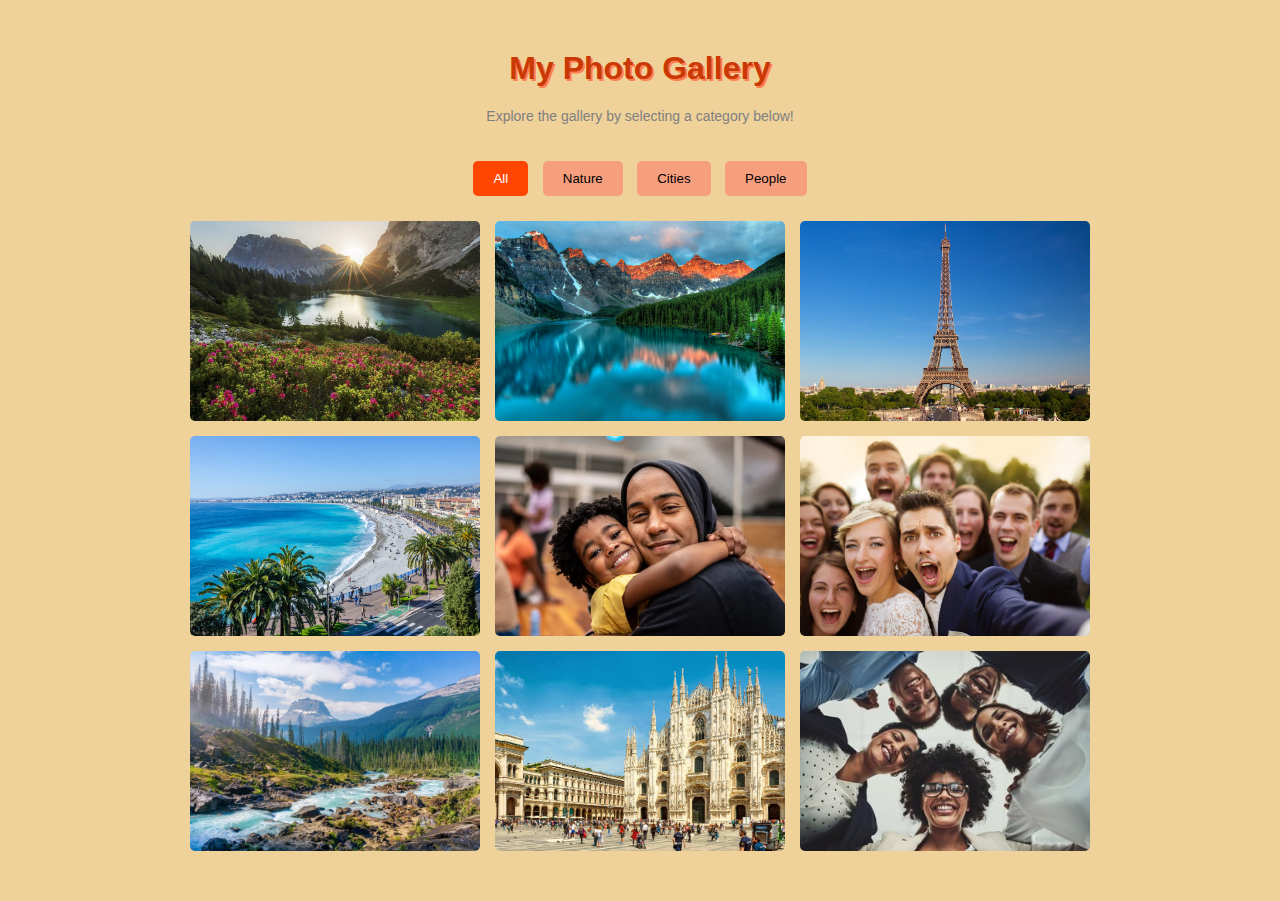
<file: frontend-training/phase-3-js/photo gallery/index.html>
<!DOCTYPE html>
<html lang="mk">
<head>
    <meta charset="UTF-8">
    <meta name="viewport" content="width=device-width, initial-scale=1.0">
    <title>Photo Gallety</title>
    <link rel="stylesheet" href="css/style.css">
    <script src="https://code.jquery.com/jquery-3.6.0.min.js"></script>
</head>
<body>
<div class="gallery-container">
    <h1>My Photo Gallery</h1>
    <h3>Explore the gallery by selecting a category below!</h3>

    <div class="filter-buttons">
        <button class="filter-btn active" data-filter="all">All</button>
        <button class="filter-btn" data-filter="nature">Nature</button>
        <button class="filter-btn" data-filter="city">Cities</button>
        <button class="filter-btn" data-filter="people">People</button>
    </div>

    <div class="gallery-grid">
        <img src="img/nature1.jpg" class="gallery-item nature" alt="Peaceful lake">
        <img src="img/nature2.jpg" class="gallery-item nature" alt="Panorama">
        <img src="img/city1.webp" class="gallery-item city" alt="Paris, France">
        <img src="img/city2.jpeg" class="gallery-item city" alt="Nice, France">
        <img src="img/people1.webp" class="gallery-item people" alt="Dad & son hugging">
        <img src="img/people2.webp" class="gallery-item people" alt="Weeding group shot">
        <img src="img/nature3.jpg" class="gallery-item nature" alt="Somewhere in the mountains">
        <img src="img/city3.jpg" class="gallery-item city" alt="Milano, Italy">
        <img src="img/people3.jpg" class="gallery-item people" alt="At work">
    </div>
</div>

<div class="modal">
    <button class="close">Close</button>
    <img class="modal-img">
    <div class="modal-caption"></div>
</div>

<script src="js/script.js"></script>
</body>
</html>
</file>
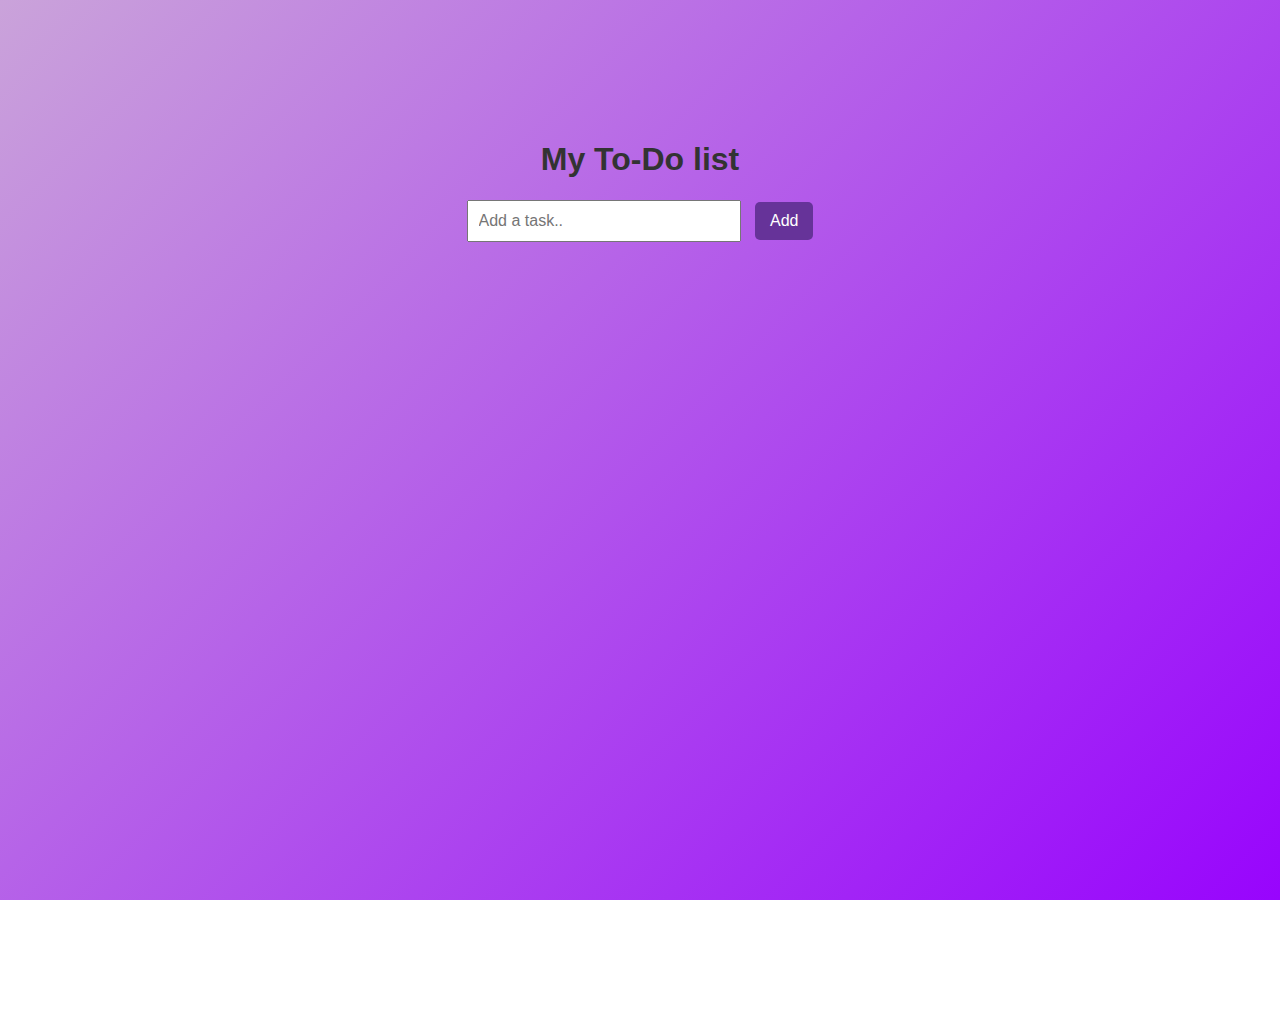
<file: frontend-training/phase-3-js/to_do list/index.html>
<!DOCTYPE html>
<html lang="mk">
<head>
    <meta charset="UTF-8">
    <meta name="viewport" content="width=device-width, initial-scale=1.0">
    <title>To-Do List</title>
    <link rel="stylesheet" href="css/styles.css">
</head>
<body>
    <h1>My To-Do list</h1>

    <div class="input-container">
        <input type="text" id="todo-input" placeholder="Add a task..">
        <button id="add-btn">Add</button>
    </div>

    <ul id="todo-list"></ul>

<script src="js/script.js"></script>
</body>
</html>
</file>
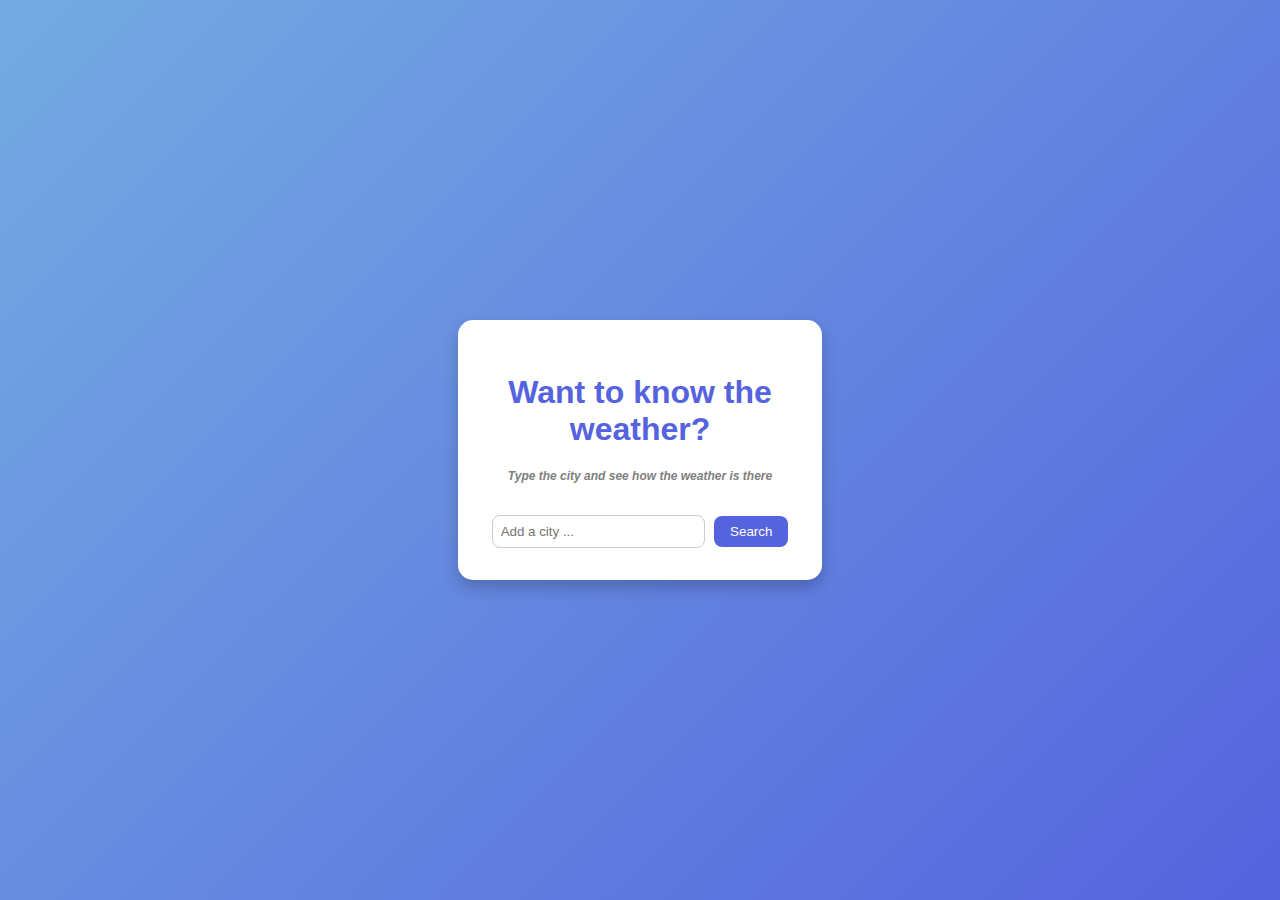
<file: frontend-training/phase-3-js/weather/index.html>
<!DOCTYPE html>
<html lang="en">
<head>
    <meta charset="UTF-8">
    <title>Weather Dashboard</title>
    <link rel="stylesheet" href="css/styles.css">
</head>
<body>

  <div class="weather-container">
    <h1>Want to know the weather?</h1>
    <h3>Type the city and see how the weather is there</h3>
    <div class="input-container">
      <input type="text" class="city-input" placeholder="Add a city ...">
      <button class=search-btn>Search</button>
    </div>

      <div class="weather-info">
      </div>
  </div>

<script src="js/script.js"></script>
</body>
</html>
</file>
<file: frontend-training/phase-2-css-advanced/styles/style.css>
* {
    box-sizing: border-box;
    margin: 0;
    padding: 0;
}

main, body, .container {
    overflow: visible;
}

html, body {
    width: 100%;
    max-width: 100%;
    overflow-x: hidden;
}


body {
    width: 100%;
    overflow-x: hidden;
    font-size: 16px;
    line-height: 1.5;
    margin: 0;
    padding: 0;
    font-family: var(--font-family);
    margin-left: auto;
    margin-right: auto;
    overflow-x: hidden;
}

.site-header {
    background-color: var(--white);
    position: sticky;
    top: 0;
    z-index: 100;
    padding: 0.2rem 2rem;
    font-family: var(--font-family);
    font-optical-sizing: auto;
    font-weight: var(--font-medium);
    font-style: normal;
    font-variation-settings:
            "wdth" 300;
    position: fixed;
    width: 100%;
}

.site-header.scrolled {
    box-shadow: 0 8px 24px rgba(59, 60, 60, 0.5);
}

.site-header .container {
    display: flex;
    justify-content: space-between;
    align-items: center;
}

/* Logo */
.logo {
    display: flex;
    align-items: center;
    gap: 0.5rem;
    font-family: var(--font-family);
    font-weight: var(--font-bold);
    font-size: 1.5rem;
    text-decoration: none;
    color: black;
}

.logo img {
    height: 30px;
    width: 30px;
}

.logo_text {
    cursor: default;
    font-family: var(--font-logo);
    font-weight: var(--font-semi-bold);
    font-style: normal;
}

.menu-toggle {
    display: none;
    flex-direction: column;
    justify-content: center;
    gap: 5px;
    background: none;
    border: none;
    cursor: pointer;
    padding: 0;
}

.menu-toggle .bar {
    width: 25px;
    height: 3px;
    background-color: #333;
    border-radius: 3px;
    transition: all 0.3s ease;
}

/* Navigation */
.nav_list {
    display: flex;
    list-style: none;
    gap: 2rem;
    margin: 0;
    padding: 0;
    align-items: center;
}

.nav_item a {
    text-decoration: none;
    color: #1f2937;
    font-weight: var(--font-semi-bold);
    transition: color 0.3s;
    display: flex;
    align-items: center;
    gap: 0.25rem;
    color: #333333;
}

.nav_item a:hover,
.nav_item a:focus {
    color: #2563eb;
}

/* Dropdown */
.nav_item--dropdown {
    position: relative;
    cursor: pointer;
}

.dropdown {
    display: none;
    position: absolute;
    top: 100%;
    left: 0;
    background-color: #ffffff;
    border-radius: 8px;
    box-shadow: 0 4px 12px rgba(0,0,0,0.1);
    list-style: none;
    padding: 0.5rem 0;
    min-width: 200px;
    z-index: 5;
}

.dropdown li a {
    display: block;
    padding: 0.5rem 1rem;
    color: #1f2937;
}

.dropdown li a:hover {
    background-color: #f3f4f6;
}

/* Header Actions  */
.site_header_actions {
    display: flex;
    align-items: center;
    gap: 1rem;
}

/* Login link with icon */
#magni {
    height: 20px;
    width: 20px;
    fill: currentColor; /* inherits text color */
    color: #000;
    transition: transform 0.3s ease, color 0.3s ease;
}

.btn-ghost {
    display: flex;
    align-items: center;
    gap: 0.5rem;
    color: #1f2937;
    text-decoration: none;
    font-weight: var(--font-semi-bold);
}

.btn-ghost .icon {
    width: 12px;
    height: 12px;
    opacity: 0.7;
}

.btn-primary {
    background-color: var(--btn-primary);
    color: var(--white);
    padding: 0.5rem 1rem;
    border-radius: 4px;
    font-weight: var(--font-semi-bold);
    text-decoration: none;
    transition: var(--btn-transition);
}

.btn-primary:hover {
    background-color: var(--btn-hover);
}

/* HERO */
.hero {
    display: flex;
    flex-direction: row;
    align-items: center;
    justify-content: space-between;
    padding: 2rem 4rem;
    gap: 1rem;

    /* Background image settings */
    background-image: url('../assets/img/main.png');
    background-repeat: no-repeat;
    background-position: right center;
    background-size: contain;
    position: relative;
}

.hero-text {
    flex: 1;
    max-width: 500px;
}

.hero-image {
    flex: 1;
    display: flex;
    justify-content: center;
}

.hero-image img {
    height: auto;
}

.hero h1 {
    font-family: var(--font-family);
    font-size: 2.5rem;
    font-weight: var(--font-bold);
    line-height: 1.2;
    margin-bottom: 0.5rem;
    color: var(--primary-dark-blue);
}

.hero h3 {
    font-family: var(--font-family);
    font-size: 1.25rem;
    font-weight: var(--font-bold);
    margin-bottom: 1rem;
    color: var(--text-grey);
}

.hero p {
    font-family: var(--font-family);
    font-size: 1rem;
    line-height: 1.5;
    color: var(--text-dark-grey);
    margin-bottom: 1.5rem;
}

.hero-buttons {
    display: flex;
    gap: 1rem;
}

.btn_free_trial {
    background-color: var(--btn-hover);
    color: var(--white);
    padding: 0.75rem 1.5rem;
    border-radius: 4px;
    font-weight: var(--font-semi-bold);
    text-decoration: none;
    transition: var(--btn-transition);
}

.btn_free_trial:hover {
    background-color: var(--btn-primary);
}

.btn_video {
    background-color: transparent;
    color: var(--btn-hover);
    border: 2px solid var(--btn-hover);
    padding: 0.75rem 1.5rem;
    border-radius: 4px;
    font-weight: var(--font-semi-bold);
    text-decoration: none;
    transition: var(--btn-transition), color 0.3s;
}

.btn_video:hover {
    background-color: var(--btn-primary);
    color: var(--btn-hover);
}

.hero-arrow {
    position: absolute;
    z-index: 0;
    left: 4%;
    top: 80%;
    transform: var(--transform-translate);
    pointer-events: none;
    width: auto;
    height: auto;
}

/* BRANDS
 */
.brands {
    display: flex;
    justify-content: center;
    padding: 4rem 2rem;
    background-color: var(--white);
}

.brand-list {
    display: flex;
    justify-content: space-between;
    align-items: center;
    gap: 3rem;
    list-style: none;
    padding: 0;
    margin: 0;
}

.brand-list li img {
    height: auto;
    width: auto;
    object-fit: contain;
}

/* FEATURES */
.features {
    padding: 8rem 2rem;
    font-family: "Open Sans", sans-serif;
    position: relative;
}

.features-main {
    max-width: 100%;
    margin: 0 auto;
    display: flex;
    flex-direction: column;
    gap: 2rem;
}

.feature-spiral {
    transform: translateX(50px);
}

.feature-lines {
    position: absolute;
    z-index: 0;
    top: 50%;
    left: 10%;
    transform: var(--transform-translate);
    width: auto;
    height: auto;
}

.feature-vector{
    position: absolute;
    z-index: 0;
    top: 31%;
    left: 42%;
    transform: var(--transform-translate);
    width: auto;
    height: auto;
}

.feature-lines-two{
    position: absolute;
    z-index: 0;
    top: 76%;
    left: 90%;
    transform: var(--transform-translate);
    width: auto;
    height: auto;
}


.feature-img-container {
    position: relative;
    display: inline-block;
}

.feature-main-img {
    width: auto;
    height: auto;
    position: relative;
    z-index: 1;
}

.feature-line {
    position: absolute;
    top: 100px;
    width: auto;
    z-index: 1;
}

.feature {
    display: flex;
    align-items: center;
    justify-content: space-between;
    gap: 4rem;
    z-index: 1;
}

.feature-left {
    flex-direction: row-reverse;
}

.feature img {
    width: auto;
    height: auto;
    border-radius: 12px;
    z-index: 2;
}

.feature-text {
    width: auto;
    text-align: left;
    position: relative;
    z-index: 2;
}

.feature-text h2 {
    font-size: 2rem;
    color: var(--primary-dark-blue);
    font-weight: var(--font-semi-bold);
    margin-bottom: 1.5rem;
}


.features-ul {
    list-style: none;
    padding-left: 0;
}

.feature-li {
    display: flex;
    align-items: flex-start;
    gap: 10px;
    margin-bottom: 1rem;
    position: relative;
}

.feature-li::before {
    content: "";
    display: inline-block;
    width: 20px;
    height: 20px;
    background-image: url("data:image/svg+xml;utf8,<svg xmlns='http://www.w3.org/2000/svg' viewBox='0 0 90 90'><path d='M89.357 7.284c-1.02-1.297-2.9-1.552-4.216-.557C73.3 15.685 62.228 25.68 52.018 36.561c-5.44 5.811-10.63 11.885-15.478 18.289-2.576 3.427-5.054 6.948-7.396 10.6h-.148L15.315 38.08c-.132-.262-.282-.527-.445-.779-2.522-3.903-7.817-4.933-11.632-2.175-3.577 2.586-4.206 7.702-1.811 11.41l22.147 34.278.271.421c.783 1.216 2.034 2.156 3.635 2.516 2.745.617 5.472-1.02 6.608-3.595 2.922-6.621 6.702-13.106 10.829-19.367 4.206-6.345 8.816-12.484 13.706-18.41 9.183-11.104 19.331-21.496 30.315-30.939C90.168 10.382 90.358 8.558 89.357 7.284z' fill='%230077CC'/></svg>");
    background-size: contain;
    background-repeat: no-repeat;
    margin-top: 4px;
}

/* Button */
.btn-features {
    position: relative;
    display: flex;
    justify-content: center;
    align-items: center;
    width: auto;
    height: auto;
    padding-top: 5rem;
}

.btn-features img {
    position: absolute;
    top: 50%;
    left: 50%;
    transform: var(--transform-translate);
    width: auto;
    z-index: 0;
    padding-top: 5rem;
}

.btn-see-all-features {
    position: relative;
    z-index: 1;
    background-color: var(--btn-primary);
    color: var(--white);
    padding: 0.8rem 1.6rem;
    border-radius: 8px;
    text-decoration: none;
    font-weight: var(--font-semi-bold);
    display: inline-block;
    transition: var(--btn-transition) ease;
}

.btn-see-all-features:hover {
    background-color: var(--btn-hover);
}



/* METRICS */
.metrics {
    position: relative;
    display: flex;
    flex-direction: column;
    align-items: center;
    gap: 2rem;
    padding: 4rem 2rem 8rem;

    width: auto;
    min-height: 900px;
    text-align: center;
    font-family: var(--font-family);
    color: var(--white);
    overflow: hidden;

    background-image: url("../assets/img/metrics bg.png");
    background-repeat: no-repeat;
    background-position: center;
    background-size: cover;
}

.metrics::after {
    content: '';
    position: absolute;
    top: 15%;
    left: 10%;
    width: 80%;
    height: 50%;
    background: rgba(1, 175, 253, 0.25);
    backdrop-filter: var(--blur-filter);
    -webkit-backdrop-filter: var(--blur-filter);
    border-radius: 25px;
    z-index: 1;
}

.metrics-row,
.metric,
.metric-small {
    position: relative;
    z-index: 2;
    display: grid;
    gap: 1rem;
    padding-top: 3rem;
}

.metrics-row.metrics-main {
    grid-template-columns: repeat(5, 1fr);
    width: 100%;
    max-width: 1200px;
}

.metrics-row.metrics-sub {
    grid-template-columns: repeat(5, 1fr);
    width: 100%;
    max-width: 1200px;
}

.metric h2 {
    font-size: 2rem;
    font-weight: var(--font-bold);
    margin-bottom: 0.25rem;
}

.metric p,
.metric-small p {
    font-size: 1rem;
    font-weight: var(--font-regular);
    color: var(--white);
}

.metrics-sub .metric-small p {
    font-size: 0.875rem;
}

.metric h2,
.metric-small h2 {
    text-shadow: 0 0 10px rgba(255, 255, 255, 0.4);
}

/*TESTIMONIALS */
.testimonials {
    background-color: var(--white); /
    padding: 4rem 4rem 4rem 4rem;
    text-align: center;
    font-family: "Open Sans", sans-serif;
    color: var(--primary-dark-blue);
}

.testimonials-main {
    margin-top: 5rem;
    margin-left: 4rem;
    margin-right: 4rem;
}

.testimonials-main h2 {
    font-size: 2rem;
    font-weight: var(--font-bold);
    margin-bottom: 0.5rem;
}

.testimonials-grid {
    display: flex;
    justify-content: center;
    align-items: flex-start;
    gap: 2rem;
    flex-wrap: wrap;
}

.testimonial {
    padding: 2rem;
    border-radius: 8px;
    max-width: 100%;
    flex: 1 1 300px;
    text-align: left;
}

.testimonial blockquote {
    font-style: italic;
    margin-bottom: 1rem;
    color: var(--text-grey);
    margin-left: 0;
}

.testimonial figcaption {
    font-size: 0.875rem;
    color: var(--text-dark-grey);
}

.testimonial-name {
    font-weight: var(--font-semi-bold);
}

.testimonial-title {
    font-weight: var(--font-medium);
}

/* Testimonial with picture */
.testimonials-one {
    display: flex;
    justify-content: center;
    align-items: center;
    padding: 6rem 4rem;
    background-color: var(--white);
    font-family: "Open Sans", sans-serif;
}

.testimonial-container {
    display: flex;
    align-items: center;
    gap: 3rem;
    max-width: 100%;
    width: auto;
}

.testimonial-img {
    width: auto;
    height: auto;
    object-fit: cover;
    border-radius: 12px;
    position: relative;
    transform: translateX(-100px);
}


.testimonial {
    max-width: 100%;
}

.testimonial p {
    font-size: 1.1rem;
    line-height: 1.6;
    color: var(--text-dark-grey);
    margin-bottom: 1rem;
}

.testimonial-name {
    font-weight: var(--font-semi-bold);
    color: var(--primary-dark-blue);
}

.testimonial-title {
    font-weight: var(--font-medium);
    color: var(--text-grey);
}

.arrow-icon-testimonial {
    width: 38px;
    height: auto;
    fill: var(--primary-light-blue);
    margin-left: 0.5rem;
    vertical-align: middle;
    transition: transform 0.3s ease;
}


.more-stories {
    display: inline-block;
    margin-top: 1rem;
    color: var(--primary-light-blue);
    font-weight: var(--font-semi-bold);
    text-decoration: none;
    transition: color 0.3s;
}

.more-stories:hover {
    color: #005fa3;
}

/* RESOURSE */
.resources {
    padding: 6rem 2rem;
    background-color: var(--white);
    text-align: center;
}

.resources-main {
    max-width: 100%;
    margin: 0 auto;
}

.resources-main h2 {
    font-size: 2.5rem;
    margin-bottom: 3rem;
    padding-left: 2rem;

    color: var(--primary-dark-blue);
}

.resources-grid {
    display: grid;
    grid-template-columns: repeat(3, 1fr);
}

.resource {
    position: relative;
    height: 500px;
    border-radius: 16px;
    color: #fff;
    padding: 2rem;
    display: flex;
    flex-direction: column;
    justify-content: flex-end;
    text-align: left;
    background-size: cover;
    background-position: center;
    overflow: hidden;
    z-index: 2;

    background-image:
            linear-gradient(to top, rgba(0,0,0,0.6), rgba(0,0,0,0)),
            url('../assets/img/res1.png');
    transition: transform 0.3s ease, box-shadow 0.3s ease;
}

.resource:hover {
    transform: translateY(-5px);
}

.resource::after {
    content: "";
    position: absolute;
    bottom: 0;
    left: 6%;
    width: 88%;
    height: 50%;
    background: linear-gradient(to top, rgba(0, 0, 0, 0.6), transparent);
    pointer-events: none;
}

.resource h3 {
    font-size: 1.5rem;
    line-height: 1.3;
    margin-bottom: 1rem;
    width: auto;
    position: relative;
}

.resources-main h1{
    padding-left: 0.5rem;
}

.resource span {
    display: flex;
    align-items: center;
    gap: 0.5rem;
    position: relative;
}

.read-more {
    font-weight: var(--font-semi-bold);
    color: var(--white);
    text-decoration: none;
    transition: color 0.3s ease;
    padding-left: 1rem;
}

.resource-lines {
    position: absolute;
    z-index: 0;
    left: 10%;
    transform: var(--transform-translate);
    pointer-events: none;
    width: auto;
    height: auto;
}

.read-more:hover {
    color: var(--primary-light-blue);
}

.arrow-icon {
    width: 38px;
    height: auto;
    fill: var(--white);
    margin-left: 0.5rem;
    vertical-align: middle;
    transition: transform 0.3s ease;
}

.read-more {
    font-weight: var(--font-semi-bold);
    color: var(--white);
    text-decoration: none;
    transition: color 0.3s ease;
}

span:hover .arrow-icon {
    transform: translateX(4px);
}

/* FOOTER */
.site-footer {
    position: relative;
    background: radial-gradient(circle at top left, #01AFFD 0%, #000000 120%);
    background-size: cover;
    background-position: center;
    color: var(--white);
    padding: 4rem 2rem 4rem 4rem;
    font-family: "Open Sans", sans-serif;
}


.footer-overlay {
    position: absolute;
    top: 0;
    left: 0;
    width: 100%;
    height: 100%;
    z-index: 0;
}

.footer-content {
    display: flex;
    flex-wrap: wrap;
    justify-content: space-between;
    gap: 2rem;
    position: relative;
    z-index: 1;
}

.footer-column {
    flex: 1 1 180px;
}

.footer-column h4 {
    font-size: 1.1rem;
    margin-bottom: 1rem;
}

.footer-column ul {
    list-style: none;
    padding: 0;
    margin: 0;
}

.footer-column ul li {
    margin-bottom: 0.5rem;
}

.footer-column ul li a {
    color: var(--white);
    text-decoration: none;
    transition: color 0.3s;
}

.footer-column ul li a:hover {
    color: var(--primary-light-blue);
}

.footer-bottom {
    text-align: center;
    margin-top: 3rem;
    font-size: 0.875rem;
    position: relative;
    z-index: 1;
}

.footer-bottom a {
    color: var(--white);
    text-decoration: underline;
    margin: 0 0.25rem;
}

.footer-bottom a:hover {
    color: #02affc;
}

.footer-bottom {
    text-align: center;
    margin-top: 2rem;
}

.footer-bottom-list {
    display: flex;
    justify-content: center;
    flex-wrap: wrap;
    list-style: none;
    padding: 0;
    margin: 0;
    gap: 1.5rem;
}

.footer-bottom-list li a {
    color: var(--white);
    text-decoration: none;
    font-size: 0.875rem;
    transition: color 0.3s;
}

.footer-bottom-list li a:hover {
    color: var(--primary-light-blue);
}


/* RESPONSIVE DESIGN             */

@media (max-width: 1440px) {
    body {
        max-width: 1440px;
        padding: 0;
    }

    .site-header {
        padding: 0.5rem 1.5rem;
    }

    .site-header .container {
        display: flex;
        justify-content: space-between;
        align-items: center;
        gap: 0.5rem;
    }

    .logo img {
        height: 36px;
        width: auto;
    }

    .nav_list {
        gap: 0.5rem;
        font-size: 0.7rem;
    }

    .container {
        gap: 2rem;
    }

    .hero {
        padding: 2rem 1rem;
        background-size: contain;
        background-position: top center;
        flex-direction: row;
        align-items: center;
        justify-content: center;
        text-align: left;
        gap: 1.5rem;
    }

    .hero-text {
        max-width: 600px;
    }

    .hero-arrow {
        width: auto;
        top: 75%;
        left: 3%;
    }

    .hero h1 {
        font-size: 2.2rem;
    }

    .hero h3 {
        font-size: 1.1rem;
    }

    .laptop-img{
        width: 100%;
    }

    .feature-lines,
    .feature-lines-two,
    .feature-vector {
        align-items: center;
        width: 18%;
    }

    .feature-text h2 {
        font-size: 1.8rem;
    }

    .features {
        padding: 6rem 2rem;
    }

    .metrics {
        padding: 3rem 2rem 6rem;
    }

    .resources {
        padding: 4rem 2rem;
    }

    .resource-lines{
        width: auto;
    }


    .footer-content {
        display: grid;
        grid-template-columns: repeat(5, 1fr);
        gap: 2rem;
        align-items: start;
    }
}

@media (max-width: 1024px) {
    .container {
        gap: 6rem;
    }

    .nav_list {
        gap: 4rem;
    }

    .hero {
        flex-direction: column;
        align-items: center;
        text-align: center;
        padding: 3rem 2rem;
        background-position: center;
        background-size: cover;
    }

    .hero-text {
        max-width: 600px;
    }

    .hero h1 {
        font-size: 2.2rem;
    }

    .hero h3 {
        font-size: 1.1rem;
    }

    .hero-arrow {
        width: auto;
        top: 85%;
        left: 3%;
    }

    .feature {
        flex-direction: column;
        text-align: center;
    }

    .feature-text,
    .feature img {
        width: 100%;
        height: auto;
    }

    .metrics {
        position: relative;
        padding: 3rem 2rem;
        text-align: center;
    }

    .metrics::after {
        content: '';
        position: absolute;
        top: 10%;
        left: 3%;
        width: 95%;
        height: 60%;
        background: rgba(1, 175, 253, 0.25);
        backdrop-filter: var(--blur-filter);
        -webkit-backdrop-filter: var(--blur-filter);
        border-radius: 25px;
        z-index: 1;
    }

    .metrics-row .metric-item::before {
        content: '';
        position: absolute;
        top: 0;
        left: 0;
        width: 120%;
        height: 100%;
        background: linear-gradient(180deg, rgba(0,0,0,0.2), rgba(0,0,0,0.6));
        z-index: 0;
    }

    .resources-grid {
        grid-template-columns: repeat(2, 1fr);
        gap: 2rem;
    }

    .testimonial img{
        width: 100%;
    }

    .footer-content {
        flex-direction: column;
        align-items: center;
        gap: 2rem;
        text-align: center;
    }

    .line-footer{
        width: 100%;
    }
}

@media (max-width: 1024px) {
    .site-header {
        padding: 0.5rem 1.5rem;
    }

    .site-header .container {
        display: flex;
        justify-content: space-between;
        align-items: center;
        gap: 1rem;
    }

    .logo img {
        height: 36px;
        width: auto;
    }

    .nav_list {
        gap: 2rem;
        font-size: 0.95rem;
    }

    .container {
        gap: 4rem;
    }

    .hero {
        padding: 2rem 1rem;
        background-size: contain;
        background-position: top center;
        flex-direction: row;
        align-items: center;
        justify-content: center;
        text-align: left;
        gap: 1.5rem;
    }

    .hero-text {
        max-width: 50%;
    }

    .hero h1 {
        font-size: 2rem;
    }

    .hero h3 {
        font-size: 1rem;
    }

    .hero p {
        font-size: 0.9rem;
    }

    .laptop-img {
        width: 100%;
        height: auto;
    }

    .feature-left {
        flex-direction: column;
    }

    .feature-text,
    .feature img {
        width: auto;
    }

    .feature-spiral{
        transform: translateX(400px);
    }

    .metrics-row.metrics-main,
    .metrics-row.metrics-sub {
        grid-template-columns: repeat(5, 1fr);
        gap: 1.5rem;
        justify-items: center;
    }

    .metrics {
        padding: 3rem 1.5rem;
        text-align: center;
    }

    .testimonial-container {
        flex-direction: column;
        gap: 2rem;
        text-align: center;
    }

    .testimonial-img {
        width: 100%;
    }

    .testimonials-grid {
        display: grid;
        grid-template-columns: repeat(3, 1fr);
        gap: 2rem;
    }

    .testimonial-img {
        transform: translateX(-200px);
    }

    .resources-grid {
        position: relative;
        display: grid;
        overflow: hidden;
        grid-template-columns: repeat(3, 1fr);
        gap: 2rem;
    }

    .resource img {
        width: 100%;
        height: 100%;
        object-fit: cover;
    }

    .resource-lines{
        width: auto;
    }

    .resource {
        height: 550px;
        width: 300px;
        display: flex;
        flex-direction: column;
        align-items: center;
    }

    .resource::after {
        content: "";
        position: absolute;
        bottom: 0;
        left: 0%;
        top: 20%;
        width: 104%;
        height: 75%;
        background: linear-gradient(to top, rgba(0, 0, 0, 0.6), transparent);
        pointer-events: none;
    }

    .footer-content {
        display: flex;
        flex-direction: column;
        align-items: center;
        justify-content: center;
        text-align: center;
        gap: 2rem;
        padding: 2rem 1rem;
    }

    .footer-bottom-list {
        display: flex;
        justify-content: center;
        align-items: center;
        gap: 1.5rem;
    }

    .line-footer{
        width: 100%;
    }
}

@media (max-width: 768px) {
    .site-header .container {
        flex-direction: row;
        justify-content: space-between;
        align-items: center;
        gap: 1rem;
    }

    .logo img {
        height: 36px;
        width: auto;
    }

    .menu-toggle {
        display: flex;
    }

    .nav_list {
        position: absolute;
        top: 100%;
        left: 0;
        right: 0;
        background-color: var(--white);
        flex-direction: column;
        gap: 1.5rem;
        padding: 1rem 0;
        display: none;
        box-shadow: 0 8px 16px rgba(0, 0, 0, 0.1);
    }

    .nav_list.show {
        display: flex;
    }

    .site_header_actions {
        display: none;
    }

    .hero {
        padding: 2rem 1rem;
        background-size: contain;
        background-position: top center;
        flex-direction: row;
        align-items: center;
        justify-content: center;
        text-align: left;
        gap: 1.5rem;
    }

    .hero-text {
        max-width: 50%;
    }

    .hero h1 {
        font-size: 2rem;
    }

    .hero h3 {
        font-size: 1rem;
    }

    .hero p {
        font-size: 0.9rem;
    }

    .hero-arrow {
        width: auto;
        top: 90%;
        left: 3%;
    }

    .laptop-img {
        width: 100%;
        height: auto;
    }

    .brand-list {
        flex-direction: row;
        flex-wrap: wrap;
        justify-content: center;
        gap: 1rem;
        max-width: 80%;
        margin: 0 auto;
    }

    /* Features */
    .features-main {
        gap: 4rem;
    }

    .feature-text h2 {
        font-size: 1.5rem;
    }

    .feature-spiral {
        width: 40%;
    }

    .feature-spiral{
        transform: translateX(300px);
        position: relative;

    }

    .metrics-row.metrics-main,
    .metrics-row.metrics-sub {
        display: grid;
        grid-template-columns: repeat(5, 1fr);
        gap: 1rem;
        justify-items: center;
    }

    .metrics h2{
        font-size: 20px;
    }

    .metrics p{
        font-size: 14px;
        max-width: 100px;
    }

    .metrics {
        padding: 2rem 1rem;
        text-align: center;
        position: relative;
    }

    .metrics::after {
        content: '';
        position: absolute;
        top: 10%;
        left: 2%;
        width: 95%;
        height: 60%;
        background: rgba(1, 175, 253, 0.25);
        backdrop-filter:var(--blur-filter);
        -webkit-backdrop-filter: var(--blur-filter);
        border-radius: 25px;
        z-index: 1;
    }

    .testimonials-grid {
        display: grid;
        grid-template-columns: repeat(3, 1fr);
        gap: 0.25rem;
    }

    .testimonial-img{
        transform: translateX(-80px);
        width: 100%;
    }

    .testimonial blockquote{
        font-size: 15px;
    }

    .resources-grid {
        position: relative;
        overflow: hidden;
        display: grid;
        grid-template-columns: 1fr;
        gap: 2rem;
        justify-items: center;
    }

    .resource img {
        width: 100%;
        height: 100%;
        object-fit: cover;
    }

    .resource-lines{
        width: auto;
    }

    .resource {
        height: 750px;
        width: 400px;
        display: flex;
        flex-direction: column;
        align-items: center;
    }

    .resource::after {
        content: "";
        position: absolute;
        bottom: 0;
        left: 0%;
        top: 20%;
        width: 104%;
        height: 75%;
        background: linear-gradient(to top, rgba(0, 0, 0, 0.6), transparent);
        pointer-events: none;
    }

    .footer-content {
        text-align: center;
        align-items: center;
    }

    .footer-bottom-list {
        gap: 1rem;
    }

    .line-footer{
        width: 100%;
    }
}

@media (max-width: 480px) {
    body {
        font-size: 12px;
    }


    .brand-list{
        flex-direction: column;
        gap: 1rem;
        align-items: center;
    }


    .hero h1 {
        font-size: 1.8rem;
    }

    .site-header {
        padding: 0.5rem 1rem;
    }

    .logo img {
        height: 24px;
        width: 24px;
    }

    .hero {
        padding: 1rem 1rem;
        background-size: cover;
        background-position: top center;
        flex-direction: row;
        align-items: center;
        justify-content: center;
        text-align: left;
        gap: 1.5rem;
    }

    .hero h1 {
        font-size: 1.8rem;
    }

    .hero-buttons {
        flex-direction: column;
        gap: 0.75rem;
    }

    .hero-arrow {
        width: auto;
        top: 100%;
        left: 3%;
    }

    .features-main {
        gap: 4rem;
    }

    .feature-text h2 {
        font-size: 1.5rem;
    }

    .feature-main-img{
        width: 90%;
        max-width: 400px;
    }

    .feature-spiral {
        max-width: 150px;
        transform: translateX(180px);
        position: relative;
    }

    .feature-vector {
        width: 30px;
        height: auto;
    }

    .feature-lines-two {
        max-width: 150px;
        transform:translateX(-25px) translateY(-100px);
    }

    .metrics-row.metrics-main,
    .metrics-row.metrics-sub {
        display: grid;
        grid-template-columns: repeat(5, 1fr);
        justify-items: center;
    }

    .metrics {
        padding: 2rem 1rem;
        text-align: center;
        position: relative;
        word-wrap: break-word;
    }

    .metrics h2{
        font-size: 13px;
    }

    .metrics p {
        white-space: normal;
        word-wrap: break-word;
        font-size: 10px;
    }

    .metrics::after {
        content: '';
        position: absolute;
        top: 7%;
        left: 2%;
        width: 95%;
        height: 60%;
        background: rgba(1, 175, 253, 0.25);
        backdrop-filter: var(--blur-filter);
        -webkit-backdrop-filter: var(--blur-filter);
        border-radius: 25px;
        z-index: 1;
    }

    .testimonials-grid {
        display: grid;
        grid-template-columns: repeat(1, 1fr);
        gap: 1.5rem;
    }

    .testimonial-img{
        transform: translateX(-80px);
        width: 100%;
    }

    .resources-grid {
        position: relative;
        overflow: hidden;
        display: grid;
        grid-template-columns: 1fr;
        gap: 2rem;
        justify-items: center;
    }

    .resource img {
        width: 100%;
        height: 100%;
        object-fit: cover;
    }

    .resource {
        height: 450px;
        width: 300px;
        display: flex;
        flex-direction: column;
        align-items: center;
    }

    .resource-lines{
        width: auto;
    }

    .resource::after {
        content: "";
        position: absolute;
        bottom: 0;
        left: 0%;
        top: 20%;
        width: 104%;
        height: 75%;
        background: linear-gradient(to top, rgba(0, 0, 0, 0.6), transparent);
        pointer-events: none;
    }

    .footer-content {
        text-align: center;
        align-items: center;
    }

    .footer-bottom-list {
        gap: 1rem;
    }

    .line-footer{
        width: 100%;
    }
}
</file>
<file: frontend-training/phase-2-css-advanced/styles/root.css>
@import url("https://fonts.googleapis.com/css2?family=Montserrat:ital,wght@0,100..900;1,100..900&display=swap");

:root {
    /*fonts*/
    --font-family: "Poppins", sans-serif;
    --font-logo: "BBH Sans Hegarty", sans-serif;

    /* primary colors*/
    --white: #ffff;
    --primary-light-blue: #02affc;
    --primary-blue: #1f2937;
    --primary-dark-blue: #002639;

    /*text colors*/
    --text-grey: #534f4f;
    --text-dark-grey: #333333;

    /*button*/
    --btn-primary: #02affc;
    --btn-hover: #002639;
    --btn-transition: background-color 0.3s;

    /*font*/
    --font-regular: 400;
    --font-medium: 500;
    --font-semi-bold: 600;
    --font-bold: 700;

    --transform-translate: translate(-50%, -50%);

    /*blur*/
    --blur-filter: blur(15px);
}
</file>
<file: frontend-training/phase-3-js/counter/css/styles.css>
body {
    font-family: Arial, sans-serif;
    text-align: center;
    margin-top: 100px;
    background-color: #f8f8f8;
}

/* background */
.bg {
    animation:slide 3s ease-in-out infinite alternate;
    background-image: linear-gradient(-60deg, #6c3 50%, #09f 50%);
    bottom:0;
    left:-50%;
    opacity:.5;
    position:fixed;
    right:-50%;
    top:0;
    z-index:-1;
}

.bg2 {
    animation-direction:alternate-reverse;
    animation-duration:4s;
}

.bg3 {
    animation-duration:5s;
}

/*body*/
h1 {
    font-size: 4rem;
    color: black;
}

.buttons {
    margin-top: 30px;
}

button {
    padding: 10px 20px;
    font-size: 1.2rem;
    margin: 0 10px;
    cursor: pointer;
    border: none;
    border-radius: 8px;
    background-color: #ddd;
    transition: background-color 0.3s ease;
}

button:hover {
    background-color: #bbb;
}

/* background color sliding */
@keyframes slide {
    0% {
        transform:translateX(-25%);
    }
    100% {
        transform:translateX(25%);
    }
}
</file>
<file: frontend-training/phase-3-js/faq accordion/css/styles.css>
body {
    min-height: 100vh;
    font-family: Arial, sans-serif;
    padding-top: 60px;
}

.site-header{
    position: relative;
    z-index: 2;
}

.site-header {
    background-color: white;
    top: 0;
    left: 0;
    z-index: 100;
    padding: 0.2rem 2rem;
    font-optical-sizing: auto;
    font-weight: var(--font-medium);
    font-style: normal;
    font-variation-settings:
            "wdth" 300;
    position: fixed;
    width: 100%;
}


.site-header.scrolled {
    box-shadow: 0 8px 24px rgba(59, 60, 60, 0.5);
}

.site-header .container {
    display: flex;
    justify-content: space-between;
    align-items: center;
}


.desktop-nav {
    display: block;
}
.desktop-nav .nav_list {
    display: flex;
    gap: 2rem;
    list-style: none;
}

.logo {
    display: flex;
    align-items: center;
    gap: 0.5rem;
    font-weight: bold;
    font-size: 1.5rem;
    text-decoration: none;
    color: black;
}

.logo img {
    height: 30px;
    width: 30px;
}

.logo_text {
    cursor: default;
    font-family: "BBH Sans Hegarty", sans-serif;
    font-style: normal;
}

.nav_list {
    display: flex;
    list-style: none;
    gap: 2rem;
    margin: 0;
    padding: 0;
    align-items: center;
}

.nav_list a {
    text-decoration: none;
    font-size: 14px;
    transition: color 0.3s;
    display: flex;
    align-items: center;
    gap: 0.25rem;
    color: #333333FF;
}

.nav_list a:hover,
.nav_list a:focus {
    color: #02AFFCFF;
}

.nav_item--dropdown {
    position: relative;
    cursor: pointer;
}

.dropdown {
    display: none;
    position: absolute;
    top: 100%;
    left: 0;
    background-color: white;
    border-radius: 8px;
    box-shadow: 0 4px 12px rgba(0,0,0,0.1);
    list-style: none;
    padding: 0.5rem 0;
    min-width: 200px;
    z-index: 5;
}

.dropdown li a {
    display: block;
    padding: 0.5rem 1rem;
    color: #002639FF;
}

.dropdown li a:hover {
    background-color: white;
}



h3 {
    text-shadow: 2px 2px grey;
    color: black;
}

.faq{
    z-index: 1;
    position: relative;
    text-align: center;
}

.faq_title{
    text-shadow: 2px 2px grey;
    color: #054c7e;
}

.faq-item {
    border-bottom: 1px solid #ddd;
    padding: 10px 0;
}

.faq-question{
    cursor: pointer;
    padding-right: 20px;
    transition: color0.3s;
}

.faq-question::after {
    content: '▼';
    position: absolute;
    right: 0;
    transition: transform 0.3s;
}

.faq-question.active {
    color: #085891;
    font-weight: bold;
}

.faq-question.active::after {
    transform: rotate(180deg);
}

.faq-answer {
    display: none;
    padding: 10px 0;
    color: #444;
}

.modeliks_img{
    justify-items: center;
}

.site-footer {
    position: relative;
    background: radial-gradient(circle at top left, #01AFFD 0%, #000000 120%);
    background-size: cover;
    background-position: center;
    color: white;
    padding: 4rem 2rem 4rem 4rem;
    font-family: "Open Sans", sans-serif;
    z-index: 2;
    position: relative;
    width: 100%;
}


.footer-overlay {
    position: absolute;
    top: 0;
    left: 0;
    width: 100%;
    height: 100%;
    z-index: 0;
}

.footer-content {
    display: flex;
    flex-wrap: wrap;
    justify-content: space-between;
    gap: 2rem;
    position: relative;
    z-index: 1;
}

.footer-column {
    flex: 1 1 180px;
}

.footer-column h4 {
    font-size: 1.1rem;
    margin-bottom: 1rem;
}

.footer-column ul {
    list-style: none;
    padding: 0;
    margin: 0;
}

.footer-column ul li {
    margin-bottom: 0.5rem;
}

.footer-column ul li a {
    color: var(--white);
    text-decoration: none;
    transition: color 0.3s;
}

.footer-column ul li a:hover {
    color: var(--primary-light-blue);
}

.footer-bottom {
    text-align: center;
    margin-top: 3rem;
    font-size: 0.875rem;
    position: relative;
    z-index: 1;
}

.footer-bottom a {
    color: var(--white);
    text-decoration: underline;
    margin: 0 0.25rem;
}

.footer-bottom a:hover {
    color: #02affc;
}

.footer-bottom {
    text-align: center;
    margin-top: 2rem;
}

.footer-bottom-list {
    display: flex;
    justify-content: center;
    flex-wrap: wrap;
    list-style: none;
    padding: 0;
    margin: 0;
    gap: 1.5rem;
}

.footer-bottom-list li a {
    color: var(--white);
    text-decoration: none;
    font-size: 0.875rem;
    transition: color 0.3s;
}

.footer-bottom-list li a:hover {
    color: var(--primary-light-blue);
}

.line-footer{
    width: 100%;
}

/* Background */
@keyframes move {
    100% {
        transform: translate3d(0, 0, 1px) rotate(360deg);
    }
}

.background {
    position: fixed;
    width: 100vw;
    height: 100vh;
    top: 0;
    left: 0;
    background: #5aace6;
    overflow: hidden;
    z-index: 0;
}

.ball {
    position: absolute;
    width: 20vmin;
    height: 20vmin;
    border-radius: 50%;
    backface-visibility: hidden;
    animation: move linear infinite;
}

.ball:nth-child(odd) {
    color: #002639FF;
}

.ball:nth-child(even) {
    color: #81c4f4;
}

/* Using a custom attribute for variability */
.ball:nth-child(1) {
    top: 77%;
    left: 88%;
    animation-duration: 40s;
    animation-delay: -3s;
    transform-origin: 16vw -2vh;
    box-shadow: 40vmin 0 5.703076368487546vmin currentColor;
}
.ball:nth-child(2) {
    top: 42%;
    left: 2%;
    animation-duration: 53s;
    animation-delay: -29s;
    transform-origin: -19vw 21vh;
    box-shadow: -40vmin 0 5.17594621519026vmin currentColor;
}
.ball:nth-child(3) {
    top: 28%;
    left: 18%;
    animation-duration: 49s;
    animation-delay: -8s;
    transform-origin: -22vw 3vh;
    box-shadow: 40vmin 0 5.248179047256236vmin currentColor;
}
.ball:nth-child(4) {
    top: 50%;
    left: 79%;
    animation-duration: 26s;
    animation-delay: -21s;
    transform-origin: -17vw -6vh;
    box-shadow: 40vmin 0 5.279749632220298vmin currentColor;
}
.ball:nth-child(5) {
    top: 46%;
    left: 15%;
    animation-duration: 36s;
    animation-delay: -40s;
    transform-origin: 4vw 0vh;
    box-shadow: -40vmin 0 5.964309466052033vmin currentColor;
}
.ball:nth-child(6) {
    top: 77%;
    left: 16%;
    animation-duration: 31s;
    animation-delay: -10s;
    transform-origin: 18vw 4vh;
    box-shadow: 40vmin 0 5.178483653434181vmin currentColor;
}
.ball:nth-child(7) {
    top: 22%;
    left: 17%;
    animation-duration: 55s;
    animation-delay: -6s;
    transform-origin: 1vw -23vh;
    box-shadow: -40vmin 0 5.703026794398318vmin currentColor;
}
.ball:nth-child(8) {
    top: 41%;
    left: 47%;
    animation-duration: 43s;
    animation-delay: -28s;
    transform-origin: 25vw -3vh;
    box-shadow: 40vmin 0 5.196265905749415vmin currentColor;
}
</file>
<file: frontend-training/phase-3-js/hide_show text/css/styles.css>
body {
    font-family: Arial, sans-serif;
    text-align: center;
    margin-top: 100px;
    animation: rotate-bg-color 10s infinite;
}

button {
    padding: 10px 20px;
    font-size: 1.2rem;
    cursor: pointer;
    border: none;
    border-radius: 8px;
    background-color: mediumpurple;
    color: white;
    transition: background-color 0.3s ease;
}

button:hover {
    background-color: rebeccapurple;
}

h1 {
    font-size: 1.5rem;
    font-weight: bold;
    color: black;
    margin-top: 20px;
}

p {
    display: none;
    font-size: 1.5rem;
    color: black;
    margin-top: 70px;
    border-radius: 2px;
}

/* background */
@property --a{
    syntax: '<angle>';
    inherits: true;
    initial-value: 0deg;
}
@property --p {
    syntax: '<percentage>';
    inherits: true;
    initial-value: 0%;
}
@property --c1 {
    syntax: '<color>';
    inherits: true;
    initial-value: #000;
}
@property --c2 {
    syntax: '<color>';
    inherits: true;
    initial-value: #000;
}

html {
    --s: 80px;
    --_g: #0000, var(--c1) 2deg calc(var(--a) - 2deg),#0000 var(--a);
    background:
            conic-gradient(from calc(-45deg  - var(--a)/2) at top    var(--p) left  var(--p),var(--_g)),
            conic-gradient(from calc(-45deg  - var(--a)/2) at top    var(--p) left  var(--p),var(--_g)),
            conic-gradient(from calc( 45deg  - var(--a)/2) at top    var(--p) right var(--p),var(--_g)),
            conic-gradient(from calc( 45deg  - var(--a)/2) at top    var(--p) right var(--p),var(--_g)),
            conic-gradient(from calc(-135deg - var(--a)/2) at bottom var(--p) left  var(--p),var(--_g)),
            conic-gradient(from calc(-135deg - var(--a)/2) at bottom var(--p) left  var(--p),var(--_g)),
            conic-gradient(from calc( 135deg - var(--a)/2) at bottom var(--p) right var(--p),var(--_g)),
            conic-gradient(from calc( 135deg - var(--a)/2) at bottom var(--p) right var(--p),var(--_g))
            var(--c2);
    background-size: calc(2*var(--s)) calc(2*var(--s));
    animation: m 2s infinite alternate linear;
}

@keyframes m {
    0%,15% {
        --a: 135deg;
        --p: 20%;
        --c1: #3B8183;
        --c2: #FAD089;
        background-position: 0 0,var(--s) var(--s);
    }
    45%,50% {
        --a: 90deg;
        --p: 25%;
        --c1: #3B8183;
        --c2: #FAD089;
        background-position: 0 0,var(--s) var(--s);
    }
    50.01%,55% {
        --a: 90deg;
        --p: 25%;
        --c2: #3B8183;
        --c1: #FAD089;
        background-position: var(--s) 0,0 var(--s);
    }
    85%,100% {
        --a: 135deg;
        --p: 20%;
        --c2: #3B8183;
        --c1: #FAD089;
        background-position: var(--s) 0,0 var(--s);
    }
}
</file>
<file: frontend-training/phase-3-js/movie search & favorites/css/style.css>
body {
    font-family: "Poppins", Arial, sans-serif;
    background: radial-gradient(circle at top left, #0f2027, #203a43, #2c5364);
    color: #fff;
    display: flex;
    justify-content: center;
    align-items: center;
    min-height: 100vh;
    margin: 0;
    overflow: hidden;
}

.movie-container {
    backdrop-filter: blur(20px);
    background: rgba(255, 255, 255, 0.08);
    border: 1px solid rgba(255, 255, 255, 0.15);
    width: 95%;
    max-width: 1400px;
    height: 90vh;
    border-radius: 25px;
    box-shadow: 0 0 40px rgba(0, 255, 200, 0.15), inset 0 0 20px rgba(255,255,255,0.05);
    display: flex;
    flex-direction: column;
    padding: 1.5rem;
    transition: all 0.4s ease;
    position: relative;
    overflow: visible;

}

.movie-container::before {
    content: "";
    position: absolute;
    top: -50%;
    left: -50%;
    width: 200%;
    height: 200%;
    background: conic-gradient(from 90deg, #00ffcc, #0066ff, #ff0099, #00ffcc);
    animation: rotate 8s linear infinite;
    opacity: 0.1;
    z-index: 0;
}

@keyframes rotate {
    0% { transform: rotate(0deg); }
    100% { transform: rotate(360deg); }
}

.movie-input {
    display: flex;
    gap: 0.8rem;
    width: 100%;
    margin-bottom: 1rem;
    position: relative;
    z-index: 1;
}

.input-container {
    display: flex;
    align-items: center;
    gap: 10px;
    flex-wrap: nowrap;
    width: 100%;
    position: relative;
}

input.movie-text {
    padding: 10px;
    width: 250px;
    font-size: 1rem;
    border-radius: 15px;
    border: none;
    outline: none;
}

.btn-secondary {
    background: linear-gradient(135deg, #0066ff, #00ffcc);
    border: none;
    border-radius: 10px;
    padding: 0.6rem 1.2rem;
    transition: 0.3s;
    box-shadow: 0 0 15px rgba(0,255,200,0.3);
    cursor: pointer;
}

.btn-secondary:hover {
    background: linear-gradient(135deg, #00ffcc, #0066ff);
    transform: scale(1.07);
    box-shadow: 0 0 25px rgba(0,255,200,0.6);
}

.dropdown-menu {
    position: absolute;
    top: 100%; /* below the input */
    left: 0;
    width: 100%;
    max-width: 250px;
    background: rgba(0, 0, 0, 0.95);
    backdrop-filter: blur(10px);
    box-shadow: 0 8px 20px rgba(0,0,0,0.5);
    border-radius: 10px;
    z-index: 9999;
    display: none;
}

.dropdown-menu.show {
    display: block;
}

.search-btn-movie,
.prev-btn,
.next-btn {
    padding: 0.7rem 1.3rem;
    margin-left: 5px;
    background: linear-gradient(135deg, #ff0080, #ff8c00);
    color: white;
    border: none;
    border-radius: 12px;
    cursor: pointer;
    transition: all 0.3s;
    box-shadow: 0 0 15px rgba(255,128,0,0.3);
    position: relative;
    z-index: 2;
}

.prev-btn,
.next-btn {
    display: none;
}

.search-btn-movie:hover,
.prev-btn:hover,
.next-btn:hover {
    transform: scale(1.07);
    box-shadow: 0 0 25px rgba(255,128,0,0.7);
}

.content {
    display: grid;
    grid-template-columns: 2fr 1fr 1fr;
    gap: 1rem;
    flex: 1;
    overflow: hidden;
    position: relative;
    z-index: 0;
}

.results-section,
.details-container,
.favorites-container {
    background: rgba(255, 255, 255, 0.08);
    border-radius: 20px;
    padding: 1rem;
    overflow-y: auto;
    box-shadow: inset 0 0 15px rgba(0,0,0,0.3);
    backdrop-filter: blur(8px);
    transition: 0.3s;
    border: 1px solid rgba(255,255,255,0.15);
}

.results-section:hover,
.details-container:hover,
.favorites-container:hover {
    transform: translateY(-5px);
    box-shadow: 0 0 20px rgba(0,255,200,0.3);
}

h1, h2 {
    color: #e8f9f9;
    text-align: center;
    margin-top: 0;
    text-shadow: 0 0 15px rgba(0,255,200,0.4);
}

.pagination {
    display: flex;
    justify-content: center;
    margin-top: 1rem;
    gap: 10px;
}

.results::-webkit-scrollbar,
.details-container::-webkit-scrollbar,
.favorites-container::-webkit-scrollbar {
    width: 10px;
}

.results::-webkit-scrollbar-thumb,
.details-container::-webkit-scrollbar-thumb,
.favorites-container::-webkit-scrollbar-thumb {
    background: linear-gradient(180deg, #0066ff, #00ffcc);
    border-radius: 10px;
}

.results::-webkit-scrollbar-track,
.details-container::-webkit-scrollbar-track,
.favorites-container::-webkit-scrollbar-track {
    background: rgba(255,255,255,0.05);
}
</file>
<file: frontend-training/phase-3-js/photo gallery/css/style.css>
body {
    font-family: Arial, sans-serif;
    margin: 0;
    padding: 0;
    background: #efd19a;
}

.gallery-container {
    max-width: 900px;
    margin: 50px auto;
    padding: 0 10px;
    text-align: center;
}

h1{
    color: #ca3905;
    text-shadow: 2px 2px coral;
}

h3 {
    font-weight: lighter;
    color: grey;
    margin-bottom: 2rem;
    font-size: 14px;
}

.filter-buttons {
    text-align: center;
    margin-bottom: 20px;
}

.filter-btn {
    padding: 10px 20px;
    margin: 5px;
    border: none;
    background: #f69f7f;
    cursor: pointer;
    border-radius: 5px;
    transition: 0.3s;
}

.filter-btn.active, .filter-btn:hover {
    background: orangered;
    color: #fff;
}

.gallery-grid {
    display: grid;
    grid-template-columns: repeat(auto-fill, minmax(250px, 1fr));
    gap: 15px;
}

.gallery-item {
    width: 100%;
    height: 200px;
    object-fit: cover;
    cursor: pointer;
    border-radius: 5px;
    transition: transform 0.3s;
}

.gallery-item:hover {
    transform: scale(1.05);
}

.modal {
    display: none;
    position: fixed;
    z-index: 100;
    padding-top: 60px;
    left: 0;
    top: 0;
    width: 100%;
    height: 100%;
    overflow: auto;
    background-color: rgba(0,0,0,0.9);
}

.modal-img {
    margin: auto;
    display: block;
    max-width: 90%;
    max-height: 80%;
}

.close {
    position: absolute;
    top: 10px;
    right: 10px;
    padding: 0.5rem 1rem;
    background-color: #ff7f50;
    color: white;
    border: none;
    border-radius: 8px;
    cursor: pointer;
    transition: 0.3s;
}

.close:hover {
    color: #ed4a0f;
}

.modal-caption {
    text-align: center;
    color: #fff;
    padding: 10px 0;
}
</file>
<file: frontend-training/phase-3-js/to_do list/css/styles.css>
html, body {
    min-height: 100vh;
    margin: 0;
    font-family: Arial, sans-serif;
    background: linear-gradient(135deg, #caa3da, #9804fd);
    background-repeat: no-repeat;
    background-attachment: fixed;
    text-align: center;
    padding-top: 60px;
}

h1 {
    color: #333;
}

.input-container {
    margin-bottom: 20px;
}

input {
    padding: 10px;
    width: 250px;
    font-size: 1rem;
}

button {
    padding: 10px 15px;
    font-size: 1rem;
    margin-left: 10px;
    cursor: pointer;
    background-color: rebeccapurple;
    color: white;
    border: none;
    border-radius: 5px;
}

button:hover {
    background-color: #7f60bd;
}

ul {
    list-style: none;
    padding: 0;
    width: 300px;
    margin: 0 auto;
    text-align: left;
}

li {
    background-color: white;
    padding: 10px;
    margin-bottom: 10px;
    border-radius: 6px;
    display: flex;
    justify-content: space-between;
    align-items: center;
}

li.completed span {
    text-decoration: line-through;
    color: gray;
}

.delete-btn {
    background-color: transparent;
    border: none;
    font-size: 1.2rem;
    color: red;
    cursor: pointer;
}
</file>
<file: frontend-training/phase-3-js/weather/css/styles.css>
body {
    font-family: Arial, sans-serif;
    background: linear-gradient(135deg, #74ABE2, #5563DE);
    color: #333;
    display: flex;
    justify-content: center;
    align-items: center;
    height: 100vh;
    margin: 0;
}

.weather-container {
    background: white;
    border-radius: 15px;
    padding: 2rem;
    box-shadow: 0 8px 16px rgba(0,0,0,0.2);
    width: 300px;
    text-align: center;
    animation: 0.6s ease-in-out;
}

.search-box {
    display: flex;
    justify-content: center;
    margin-bottom: 1rem;
}

.city-input {
    padding: 0.5rem;
    width: 65%;
    border: 1px solid #ccc;
    border-radius: 8px;
    outline: none;
}

.search-btn {
    padding: 0.5rem 1rem;
    margin-left: 5px;
    background-color: #5563DE;
    color: white;
    border: none;
    border-radius: 8px;
    cursor: pointer;
    transition: 0.3s;
}

.search-btn:hover {
    background-color: #3946b3;
}

.weather-info {
    margin-top: 1.5rem;
    display: none;
}

.weather-card {
    margin-top: 1rem;
    padding: 1rem;
    border-radius: 12px;
    background: #74ABE2;
    box-shadow: 0 4px 10px rgba(0,0,0,0.2);
    animation: fadeIn 0.5s ease-in-out;
}

.weather-card img {
    width: 100px;
}

h1 {
    color: #5563DE;
}

h3 {
    color: grey;
    font-style: italic;
    font-size: 12px;
    margin-bottom: 2rem;
}
</file>
<file: frontend-training/phase-1-html-css/style.css>
/* Reset */
* {
    box-sizing: border-box;
    margin: 0;
    padding: 0;
}

/* Body */
body {
    font-family: 'Segoe UI', Tahoma, Geneva, Verdana, sans-serif;
    line-height: 1.8;
    font-size: 12px;
    color: #333;
}

/* Headings */
h2, h3 {
    color: #6a0dad;
    margin-bottom: 0.5rem;
}

/* Header */
header {
    display: flex;
    justify-content: space-between;
    align-items: center;
    padding: 1rem;
    background: #a269c9;
    color: white;
}

header h1 {
    padding-left: 30px;
}

/* Navigation */
nav li {
    border-radius: 16px;
    box-shadow: 2px 2px 10px rgba(0,0,0,0.2);
    background-color: #7e48a1;
}

nav ul {
    display: flex;
    gap: 20px;
    list-style: none;
    margin: 0;
    padding: 0;
}

nav a {
    text-decoration: none;
    color: white;
}

nav a:focus {
    outline: 2px solid #0077cc;
}

/* Main layout */
main {
    padding: 3rem;
}

/* Profile section: Image + Description side by side */
.profile-section {
    display: flex;
    align-items: stretch; /* make both same height */
    justify-content: center;
    gap: 60px;
    max-width: 1000px;
    margin: 40px auto;
}

/* Image container */
#image {
    flex: 1;
    display: flex;
    justify-content: center;
    align-items: center;
}

#image img {
    width: 90%;             /* make the image smaller */
    height: 100%;           /* match height of About Me */
    object-fit: cover;      /* crop to fit proportionally */
    border-radius: 40px;
    box-shadow: 0 4px 6px rgba(0,0,0,0.1);
}

/* About Me section */
.desc {
    flex: 2;
    display: flex;
    align-items: center;
}

#about-me {
    background-color: #f5f5f5;
    padding: 1.5rem;
    border-radius: 10px;
    width: 100%;
    height: 100%;
}

/* General UL & icons */
ul {
    list-style: none;
    padding-left: 0;
    justify-content: right;
}

.icons {
    width: 20px;
    height: 20px;
    vertical-align: middle;
    margin-right: 8px;
}

/* Education section */
#education {
    padding: 20px;
    background: linear-gradient(135deg, #caa3da, #9804fd);
    border-radius: 15px;
    margin: 20px 0;
    font-family: 'Comic Sans MS', cursive, sans-serif;
}

#education h2 {
    text-align: center;
    font-size: 2rem;
    margin-bottom: 20px;
    color: #fff;
    text-shadow: 2px 2px #d7b7f1;
}

.edu-card {
    background-color: rgba(255, 255, 255, 0.8);
    padding: 15px 20px;
    margin: 10px 0;
    border-radius: 10px;
    box-shadow: 3px 3px 8px rgba(0,0,0,0.2);
    transition: transform 0.3s ease, box-shadow 0.3s ease;
}

.edu-card:hover {
    transform: scale(1.02);
    box-shadow: 5px 5px 15px rgba(0,0,0,0.3);
}

/* Experience section */
#experience {
    padding: 20px;
    background: linear-gradient(135deg, #fbc2eb, #a6c1ee);
    border-radius: 15px;
    font-family: 'Comic Sans MS', cursive, sans-serif;
    margin: 20px 0;
}

#experience h2 {
    text-align: center;
    color: #333;
    text-shadow: 1px 1px #fff;
    font-size: 2rem;
    margin-bottom: 15px;
}

#experience ul {
    list-style: none;
    padding: 0;
}

#experience li {
    background-color: rgba(255, 255, 255, 0.85);
    padding: 12px 20px;
    margin: 10px 0;
    border-radius: 12px;
    box-shadow: 3px 3px 10px rgba(0,0,0,0.2);
    transition: transform 0.3s ease, box-shadow 0.3s ease, background-color 0.3s ease;
}

#experience li:hover {
    transform: scale(1.02);
    box-shadow: 5px 5px 15px rgba(0,0,0,0.3);
    background-color: rgba(255, 255, 255, 1);
}

#experience strong {
    color: #9804fd;
}

/* Profiles section */
aside ul {
    list-style: none;
    padding: 0;
    display: flex;
    gap: 50px;
    justify-content: flex-start;
}

aside ul li {
    display: flex;
    align-items: center;
}

.profile-icon {
    width: 24px;
    height: 24px;
    vertical-align: middle;
    margin-right: 10px;
}

/* Footer */
footer {
    padding: 1rem;
    text-align: center;
    background: #d7b7f1;
    color: white;
}

/* Responsive adjustments */
@media (max-width: 768px) {
    .profile-section {
        flex-direction: column;
        align-items: center;
    }

    #image img {
        width: 100%;
        height: auto;
    }

    .desc {
        width: 100%;
    }
}
</file>
